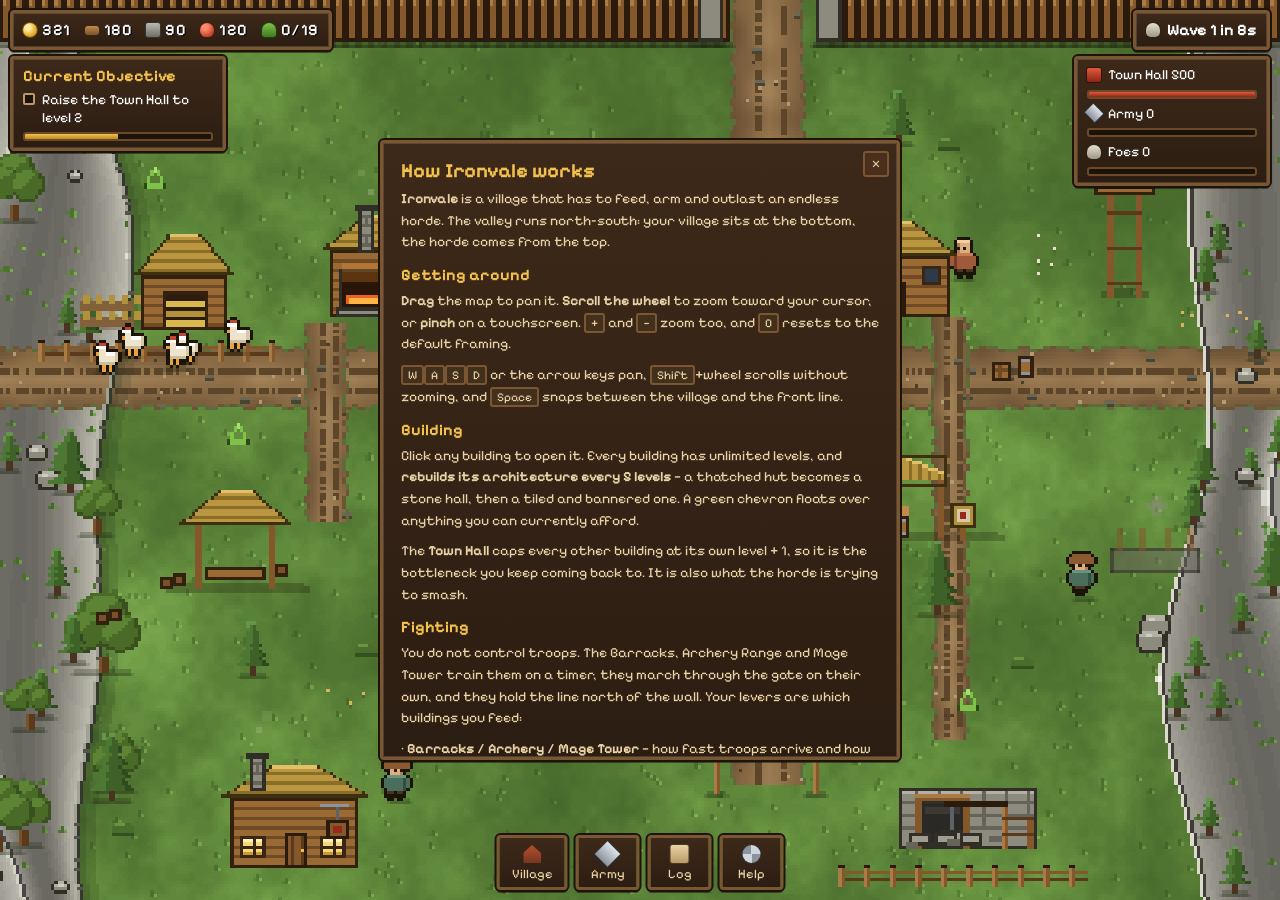
<file: index.html>
<!DOCTYPE html>
<html lang="en">
<head>
<meta charset="utf-8">
<meta name="viewport" content="width=device-width,initial-scale=1,maximum-scale=1,user-scalable=no">
<title>Ironvale — Village &amp; Siege</title>
<link rel="icon" href="data:image/svg+xml,%3Csvg xmlns='http://www.w3.org/2000/svg' viewBox='0 0 16 16'%3E%3Crect width='16' height='16' fill='%232c1d12'/%3E%3Cpath d='M3 9h10v5H3z' fill='%238d8a7e'/%3E%3Cpath d='M2 9l6-5 6 5z' fill='%2390392a'/%3E%3Crect x='7' y='11' width='2' height='3' fill='%235b3a1b'/%3E%3C/svg%3E">
<link rel="preconnect" href="https://fonts.googleapis.com">
<link rel="preconnect" href="https://fonts.gstatic.com" crossorigin>
<!-- Loaded non-blocking: a stylesheet that hangs also delays deferred module
     scripts, which stalled first paint by ~13s on a network that cannot reach
     Google Fonts. The stack below it renders fine on its own. -->
<link href="https://fonts.googleapis.com/css2?family=Pixelify+Sans:wght@400;600;700&display=swap"
      rel="stylesheet" media="print" onload="this.media='all'">
<link rel="stylesheet" href="style.css">
</head>
<body>
<div id="app">
  <canvas id="game"></canvas>

  <!-- top-left resource bar -->
  <div id="topbar" class="panel">
    <span class="res" title="Gold"><i class="ic gold"></i><b id="r-gold">0</b></span>
    <span class="res" title="Wood"><i class="ic wood"></i><b id="r-wood">0</b></span>
    <span class="res" title="Stone"><i class="ic stone"></i><b id="r-stone">0</b></span>
    <span class="res" title="Food"><i class="ic food"></i><b id="r-food">0</b></span>
    <span class="res" title="Population"><i class="ic pop"></i><b id="r-pop">0/0</b></span>
  </div>

  <!-- top-right wave clock -->
  <div id="waveclock" class="panel">
    <i class="ic skull"></i><b id="wave-label">Wave 1</b>
  </div>

  <!-- left quest / objective -->
  <div id="questpanel" class="panel">
    <div class="ph">Current Objective<span class="bang" id="quest-bang">!</span></div>
    <div class="pb"><span class="chk" id="quest-chk"></span><span id="quest-text">Raise the Town Hall</span></div>
    <div class="bar"><i id="quest-bar"></i></div>
  </div>

  <!-- right stat readout -->
  <div id="statpanel" class="panel">
    <div class="row"><i class="ic hp"></i><span id="s-hp-label">Town Hall</span></div>
    <div class="bar hp"><i id="s-hp-bar"></i></div>
    <div class="row"><i class="ic sword"></i><span id="s-army">Army 0</span></div>
    <div class="bar"><i id="s-army-bar"></i></div>
    <div class="row"><i class="ic skull"></i><span id="s-foes">Foes 0</span></div>
    <div class="bar foe"><i id="s-foe-bar"></i></div>
  </div>

  <!-- building upgrade sheet -->
  <div id="buildpanel" class="panel sheet hidden">
    <button id="bp-close" class="x">✕</button>
    <div class="bp-head">
      <canvas id="bp-icon" width="72" height="72"></canvas>
      <div>
        <h2 id="bp-name">Town Hall</h2>
        <div class="tier" id="bp-tier">Level 1 · Tier I</div>
        <p id="bp-blurb"></p>
      </div>
    </div>
    <div class="bp-stats" id="bp-stats"></div>
    <div class="bp-cost" id="bp-cost"></div>
    <button id="bp-upgrade" class="cta">Upgrade</button>
    <div class="bp-note" id="bp-note"></div>
  </div>

  <!-- bottom toolbar -->
  <div id="toolbar">
    <button data-tab="village"><i class="ic home"></i><span>Village</span></button>
    <button data-tab="army"><i class="ic sword"></i><span>Army</span></button>
    <button data-tab="log"><i class="ic scroll"></i><span>Log</span><span class="bang" id="log-bang">!</span></button>
    <button data-tab="help"><i class="ic gear"></i><span>Help</span></button>
  </div>

  <!-- generic list sheet (army / log / help) -->
  <div id="sheet" class="panel sheet hidden">
    <button id="sh-close" class="x">✕</button>
    <h2 id="sh-title">Army</h2>
    <div id="sh-body"></div>
  </div>

  <!-- defeat -->
  <div id="defeat" class="hidden">
    <div class="panel sheet">
      <h2>The village has fallen</h2>
      <p id="df-text"></p>
      <button id="df-btn" class="cta">Rebuild</button>
    </div>
  </div>

  <div id="toasts"></div>
</div>
<script type="module" src="src/main.js"></script>
</body>
</html>
</file>
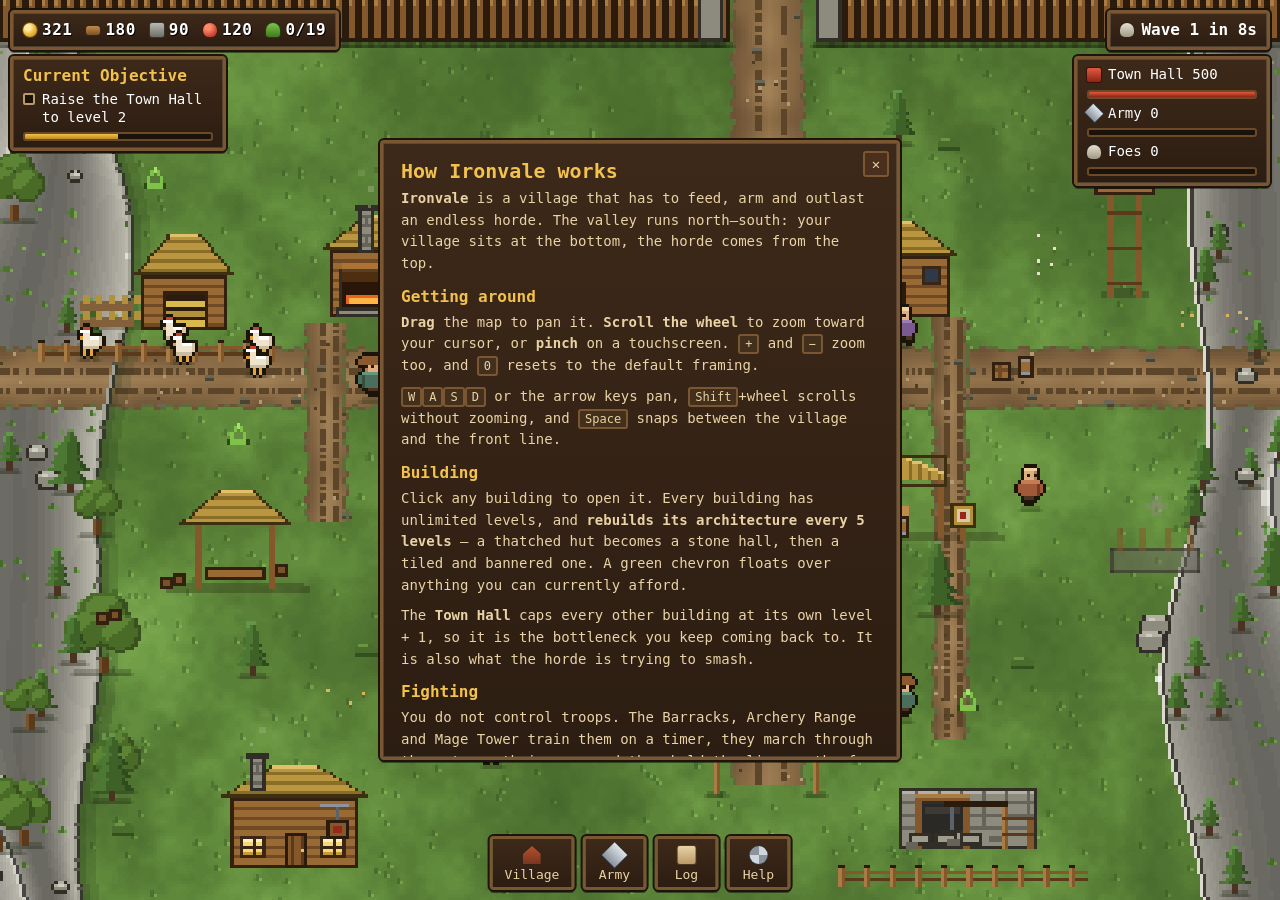
<file: ironvale.html>
<!DOCTYPE html>
<html lang="en">
<head>
<meta charset="utf-8">
<meta name="viewport" content="width=device-width,initial-scale=1,maximum-scale=1,user-scalable=no">
<title>Ironvale — Village &amp; Siege</title>
<link rel="icon" href="data:image/svg+xml,%3Csvg xmlns='http://www.w3.org/2000/svg' viewBox='0 0 16 16'%3E%3Crect width='16' height='16' fill='%232c1d12'/%3E%3Cpath d='M3 9h10v5H3z' fill='%238d8a7e'/%3E%3Cpath d='M2 9l6-5 6 5z' fill='%2390392a'/%3E%3Crect x='7' y='11' width='2' height='3' fill='%235b3a1b'/%3E%3C/svg%3E">
<style>
:root{
  --ink:#1d140c;
  --panel:#2c1d12;
  --panel2:#3d2919;
  --edge:#c9a367;
  --edge2:#7a5732;
  --tan:#e9d3a6;
  --tan2:#b99a68;
  --gold:#f2c14e;
  --red:#c2452f;
  --green:#7fc24a;
  --blue:#5aa6d8;
}
*{box-sizing:border-box;margin:0;padding:0}
html,body{height:100%;overflow:hidden;background:#14100c;}
body{
  font-family:'Pixelify Sans',ui-monospace,'DejaVu Sans Mono',monospace;
  color:var(--tan);
  -webkit-font-smoothing:none;
  user-select:none;-webkit-user-select:none;
  touch-action:none;
}
#app{position:fixed;inset:0;overflow:hidden}
#game{
  position:absolute;inset:0;width:100%;height:100%;
  image-rendering:pixelated;image-rendering:crisp-edges;
  display:block;background:#3f6b34;cursor:grab;
}
#game.drag{cursor:grabbing}

/* ---------- panel chrome ---------- */
.panel{
  position:absolute;
  background:linear-gradient(#3d2919,#2c1d12);
  border:3px solid var(--edge2);
  outline:2px solid var(--ink);
  border-radius:4px;
  box-shadow:0 3px 0 rgba(0,0,0,.45), inset 0 0 0 1px rgba(233,211,166,.18);
  padding:7px 10px;
  font-size:15px;
  line-height:1.25;
}
.panel h2{font-size:20px;color:var(--gold);margin-bottom:4px;font-weight:700}

/* ---------- resources ---------- */
#topbar{top:10px;left:10px;display:flex;gap:14px;align-items:center}
.res{display:flex;align-items:center;gap:5px;font-size:16px;color:#fff;text-shadow:1px 1px 0 #000}
.res b{font-weight:600;letter-spacing:.5px}

.ic{width:14px;height:14px;display:inline-block;flex:0 0 14px;
    background-repeat:no-repeat;background-size:contain;image-rendering:pixelated}
.ic.gold{background:radial-gradient(circle at 35% 32%,#ffe9a0 22%,var(--gold) 45%,#b8860f 100%);border-radius:50%;box-shadow:0 0 0 1px #6b4a06}
.ic.wood{background:linear-gradient(#c08a4d,#7d5228);border-radius:3px;box-shadow:0 0 0 1px #3a2515;height:9px}
.ic.stone{background:linear-gradient(#b9b9b1,#6e6e68);border-radius:2px;box-shadow:0 0 0 1px #35352f}
.ic.food{background:radial-gradient(circle at 35% 30%,#ff8a6a 20%,#c2452f 70%);border-radius:50% 50% 45% 45%;box-shadow:0 0 0 1px #4a1a12}
.ic.pop{background:linear-gradient(#7fc24a,#3f7a20);border-radius:50% 50% 3px 3px;box-shadow:0 0 0 1px #1e3d10}
.ic.skull{background:linear-gradient(#e6e0cf,#a09884);border-radius:50% 50% 35% 35%;box-shadow:0 0 0 1px #2a251c}
.ic.hp{background:linear-gradient(#e05a3d,#8e2417);border-radius:2px;box-shadow:0 0 0 1px #3a1109}
.ic.sword{background:linear-gradient(#dfe4ea,#8a929c);transform:rotate(45deg);width:12px;height:12px;box-shadow:0 0 0 1px #2b3037}
.ic.home{background:linear-gradient(#b5502f,#7a3520);clip-path:polygon(50% 0,100% 45%,100% 100%,0 100%,0 45%)}
.ic.scroll{background:linear-gradient(#e9d3a6,#b99a68);border-radius:2px;box-shadow:0 0 0 1px #4a3a22}
.ic.gear{background:conic-gradient(#cfd6dd 0 25%,#8b939c 0 50%,#cfd6dd 0 75%,#8b939c 0);border-radius:50%;box-shadow:0 0 0 1px #333}

/* ---------- wave clock ---------- */
#waveclock{top:10px;right:10px;display:flex;align-items:center;gap:7px;color:#fff;font-size:16px}

/* ---------- quest ---------- */
#questpanel{top:56px;left:10px;width:216px}
.ph{color:var(--gold);font-size:16px;margin-bottom:5px;position:relative;font-weight:700}
.pb{display:flex;gap:7px;align-items:flex-start;font-size:14px;color:#fff}
.chk{width:12px;height:12px;flex:0 0 12px;margin-top:2px;border:2px solid var(--tan2);background:#1b1209;border-radius:2px}
.chk.done{background:var(--green);border-color:#3f7a20}
.bang{
  position:absolute;top:-14px;right:-14px;width:17px;height:17px;border-radius:3px;
  background:var(--red);color:#fff;font-size:13px;line-height:17px;text-align:center;
  border:2px solid #6b1d12;box-shadow:0 2px 0 rgba(0,0,0,.4);
  animation:bob .9s ease-in-out infinite alternate;
}
@keyframes bob{from{transform:translateY(0)}to{transform:translateY(-3px)}}
.bar{margin-top:6px;height:9px;background:#1b1209;border:2px solid #6b4a2a;border-radius:3px;overflow:hidden}
.bar>i{display:block;height:100%;width:0%;background:linear-gradient(var(--gold),#c08a1e);transition:width .25s}
.bar.hp>i{background:linear-gradient(#e05a3d,#8e2417)}
.bar.foe>i{background:linear-gradient(#b06adf,#5c2a86)}

/* ---------- stats ---------- */
#statpanel{top:56px;right:10px;width:196px}
#statpanel .row{display:flex;align-items:center;gap:7px;font-size:14px;color:#fff;margin-top:6px}
#statpanel .row:first-child{margin-top:0}

/* ---------- toolbar ---------- */
#toolbar{
  position:absolute;bottom:10px;left:50%;transform:translateX(-50%);
  display:flex;gap:8px;
}
#toolbar button{
  background:linear-gradient(#3d2919,#2c1d12);color:var(--tan);
  border:3px solid var(--edge2);outline:2px solid var(--ink);border-radius:4px;
  font-family:inherit;font-size:13px;padding:7px 12px 5px;cursor:pointer;
  display:flex;flex-direction:column;align-items:center;gap:3px;min-width:64px;position:relative;
  box-shadow:0 3px 0 rgba(0,0,0,.45);
}
#toolbar button:hover{background:linear-gradient(#4d3520,#372213);color:#fff}
#toolbar button:active{transform:translateY(2px);box-shadow:0 1px 0 rgba(0,0,0,.45)}
#toolbar .ic{width:18px;height:18px;flex:0 0 18px}

/* ---------- sheets ---------- */
.sheet{
  left:50%;top:50%;transform:translate(-50%,-50%);
  width:min(520px,calc(100vw - 28px));
  max-height:min(76vh,620px);overflow:auto;
  padding:16px 18px 18px;z-index:20;
}
.sheet .x{
  position:absolute;top:8px;right:8px;width:26px;height:26px;
  background:#4a2f1c;color:var(--tan);border:2px solid var(--edge2);border-radius:3px;
  font-family:inherit;font-size:14px;cursor:pointer;line-height:1;
}
.sheet .x:hover{background:var(--red);color:#fff}
.hidden{display:none !important}

.bp-head{display:flex;gap:14px;align-items:flex-start;margin-bottom:12px}
#bp-icon{
  width:72px;height:72px;flex:0 0 72px;image-rendering:pixelated;
  background:#43301c;border:2px solid var(--edge2);border-radius:3px;
}
.tier{color:var(--gold);font-size:14px;margin-bottom:5px}
.bp-head p{font-size:13px;color:var(--tan2);line-height:1.4}

.bp-stats{display:grid;grid-template-columns:1fr auto auto auto;gap:5px 9px;font-size:14px;align-items:center;
  background:#241609;border:2px solid #5a3f24;border-radius:3px;padding:9px 11px;margin-bottom:11px}
.bp-stats .k{color:var(--tan2)}
.bp-stats .a{color:#fff;text-align:right}
.bp-stats .ar{color:var(--tan2);text-align:center}
.bp-stats .b{color:var(--green);text-align:right;font-weight:600}

.bp-cost{display:flex;gap:16px;justify-content:center;margin-bottom:11px;font-size:16px}
.bp-cost .c{display:flex;align-items:center;gap:5px;color:#fff}
.bp-cost .c.no{color:#e0603f}

.cta{
  width:100%;background:linear-gradient(#6f9c3a,#3f6b20);color:#fff;
  border:3px solid #2c4a15;outline:2px solid var(--ink);border-radius:4px;
  font-family:inherit;font-size:18px;padding:9px;cursor:pointer;
  box-shadow:0 3px 0 rgba(0,0,0,.45);text-shadow:1px 1px 0 rgba(0,0,0,.4);
}
.cta:hover{filter:brightness(1.12)}
.cta:active{transform:translateY(2px);box-shadow:0 1px 0 rgba(0,0,0,.45)}
.cta:disabled{background:linear-gradient(#5b5348,#3a352d);border-color:#2a251f;cursor:not-allowed;filter:none;color:#9a9086}
.bp-note{font-size:13px;color:var(--tan2);text-align:center;margin-top:8px;min-height:16px}

/* list rows in sheets */
.lrow{display:flex;gap:11px;align-items:center;padding:8px 10px;background:#241609;
  border:2px solid #5a3f24;border-radius:3px;margin-bottom:7px}
.lrow canvas{width:32px;height:32px;flex:0 0 32px;image-rendering:pixelated}
.lrow .n{flex:1;font-size:15px;color:#fff}
.lrow .d{font-size:12px;color:var(--tan2);display:block;margin-top:2px}
.lrow .v{font-size:16px;color:var(--gold)}
.logline{font-size:13px;color:var(--tan);padding:4px 0;border-bottom:1px solid #4a3521}
.logline b{color:var(--gold)}
#sh-body p{font-size:14px;line-height:1.55;margin-bottom:9px;color:var(--tan)}
#sh-body h3{color:var(--gold);font-size:16px;margin:12px 0 5px}
#sh-body kbd{background:#43301c;border:2px solid var(--edge2);border-radius:3px;padding:1px 5px;font-family:inherit;font-size:12px}

/* defeat */
#defeat{position:absolute;inset:0;background:rgba(10,6,3,.82);z-index:40}
#defeat .sheet{width:min(430px,calc(100vw - 28px));text-align:center}
#defeat p{font-size:14px;line-height:1.55;margin:10px 0 16px;color:var(--tan)}

/* toasts */
#toasts{position:absolute;bottom:78px;left:50%;transform:translateX(-50%);
  display:flex;flex-direction:column;align-items:center;gap:6px;pointer-events:none;z-index:30}
.toast{background:linear-gradient(#3d2919,#2c1d12);border:3px solid var(--edge2);outline:2px solid var(--ink);
  border-radius:4px;padding:6px 13px;font-size:14px;color:#fff;
  animation:tin .25s ease-out, tout .4s ease-in 2.4s forwards}
.toast.good{border-color:#4a7a28}
.toast.bad{border-color:#8e2417}
@keyframes tin{from{opacity:0;transform:translateY(9px)}to{opacity:1;transform:none}}
@keyframes tout{to{opacity:0;transform:translateY(-9px)}}

/* small screens */
@media (max-width:620px){
  #questpanel{width:170px;font-size:13px}
  #statpanel{width:150px}
  #topbar{gap:9px;font-size:13px;padding:5px 7px}
  .res{font-size:13px}
  #toolbar button{min-width:54px;font-size:11px;padding:6px 8px 4px}
}

</style>
</head>
<body>
<div id="app">
  <canvas id="game"></canvas>

  <!-- top-left resource bar -->
  <div id="topbar" class="panel">
    <span class="res" title="Gold"><i class="ic gold"></i><b id="r-gold">0</b></span>
    <span class="res" title="Wood"><i class="ic wood"></i><b id="r-wood">0</b></span>
    <span class="res" title="Stone"><i class="ic stone"></i><b id="r-stone">0</b></span>
    <span class="res" title="Food"><i class="ic food"></i><b id="r-food">0</b></span>
    <span class="res" title="Population"><i class="ic pop"></i><b id="r-pop">0/0</b></span>
  </div>

  <!-- top-right wave clock -->
  <div id="waveclock" class="panel">
    <i class="ic skull"></i><b id="wave-label">Wave 1</b>
  </div>

  <!-- left quest / objective -->
  <div id="questpanel" class="panel">
    <div class="ph">Current Objective<span class="bang" id="quest-bang">!</span></div>
    <div class="pb"><span class="chk" id="quest-chk"></span><span id="quest-text">Raise the Town Hall</span></div>
    <div class="bar"><i id="quest-bar"></i></div>
  </div>

  <!-- right stat readout -->
  <div id="statpanel" class="panel">
    <div class="row"><i class="ic hp"></i><span id="s-hp-label">Town Hall</span></div>
    <div class="bar hp"><i id="s-hp-bar"></i></div>
    <div class="row"><i class="ic sword"></i><span id="s-army">Army 0</span></div>
    <div class="bar"><i id="s-army-bar"></i></div>
    <div class="row"><i class="ic skull"></i><span id="s-foes">Foes 0</span></div>
    <div class="bar foe"><i id="s-foe-bar"></i></div>
  </div>

  <!-- building upgrade sheet -->
  <div id="buildpanel" class="panel sheet hidden">
    <button id="bp-close" class="x">✕</button>
    <div class="bp-head">
      <canvas id="bp-icon" width="72" height="72"></canvas>
      <div>
        <h2 id="bp-name">Town Hall</h2>
        <div class="tier" id="bp-tier">Level 1 · Tier I</div>
        <p id="bp-blurb"></p>
      </div>
    </div>
    <div class="bp-stats" id="bp-stats"></div>
    <div class="bp-cost" id="bp-cost"></div>
    <button id="bp-upgrade" class="cta">Upgrade</button>
    <div class="bp-note" id="bp-note"></div>
  </div>

  <!-- bottom toolbar -->
  <div id="toolbar">
    <button data-tab="village"><i class="ic home"></i><span>Village</span></button>
    <button data-tab="army"><i class="ic sword"></i><span>Army</span></button>
    <button data-tab="log"><i class="ic scroll"></i><span>Log</span><span class="bang" id="log-bang">!</span></button>
    <button data-tab="help"><i class="ic gear"></i><span>Help</span></button>
  </div>

  <!-- generic list sheet (army / log / help) -->
  <div id="sheet" class="panel sheet hidden">
    <button id="sh-close" class="x">✕</button>
    <h2 id="sh-title">Army</h2>
    <div id="sh-body"></div>
  </div>

  <!-- defeat -->
  <div id="defeat" class="hidden">
    <div class="panel sheet">
      <h2>The village has fallen</h2>
      <p id="df-text"></p>
      <button id="df-btn" class="cta">Rebuild</button>
    </div>
  </div>

  <div id="toasts"></div>
</div>
<script>
(() => {
  // src/config.js
  var BASE_W = 400;
  var WORLD = { W: 400, H: 910 };
  var ZOOM_MIN = 0.72;
  var ZOOM_MAX = 3.2;
  var TERRAIN_PAD = 190;
  var GATE_Y = 640;
  var GATE_X = 240;
  var SPAWN_Y = -8;
  var RALLY_Y = 470;
  var HALL_PT = { x: 200, y: 704 };
  var VIS_STEP = 5;
  var TIER_MAX = 5;
  var tierOf = (lvl2) => Math.min(TIER_MAX, 1 + Math.floor((lvl2 - 1) / VIS_STEP));
  var ROMAN = ["", "I", "II", "III", "IV", "V"];
  var RATES = { gold: 2.1, wood: 1.6, stone: 1, food: 1.1 };
  var RATE_MUL = 1.37;
  var TROOP_MUL = 1.36;
  var rateFor = (res, l) => RATES[res] * Math.pow(RATE_MUL, Math.max(1, l) - 1);
  var P = (b, m) => (lvl2) => Math.round(b * Math.pow(m, lvl2 - 1));
  var BUILDINGS = [
    {
      id: "townhall",
      name: "Town Hall",
      art: "townhall",
      x: 168,
      y: 676,
      w: 64,
      h: 54,
      blurb: "The heart of Ironvale. Caps how far every other building may be raised, and its own walls are what the horde must break.",
      base: { gold: 180, wood: 140, stone: 90 },
      mul: 1.42,
      stats: (l) => ({
        "Level cap": { v: l + 5, s: "" },
        "Hall HP": { v: Math.round(500 * Math.pow(1.38, l - 1)), s: "" },
        "Population": { v: 10 + l * 5, s: "" }
      })
    },
    {
      id: "farm",
      name: "Farmstead",
      art: "farm",
      x: 16,
      y: 690,
      w: 64,
      h: 42,
      blurb: "Grain, cattle and hens. Soldiers eat \u2014 an empty larder saps their strength in the field.",
      base: { gold: 60, wood: 40 },
      mul: 1.42,
      stats: (l) => ({ "Food / sec": { v: +rateFor("food", l).toFixed(2), s: "" } })
    },
    {
      id: "lumber",
      name: "Lumber Camp",
      art: "lumber",
      x: 40,
      y: 770,
      w: 68,
      h: 44,
      blurb: "A saw pit and a stack of felled pine. Wood underwrites nearly every rebuild.",
      base: { gold: 50, wood: 25 },
      mul: 1.4,
      stats: (l) => ({ "Wood / sec": { v: +rateFor("wood", l).toFixed(2), s: "" } })
    },
    {
      id: "quarry",
      name: "Quarry",
      art: "quarry",
      x: 272,
      y: 852,
      w: 60,
      h: 42,
      blurb: "Cut stone for walls that actually hold. Slower than timber, and worth more.",
      base: { gold: 90, wood: 60 },
      mul: 1.43,
      stats: (l) => ({ "Stone / sec": { v: +rateFor("stone", l).toFixed(2), s: "" } })
    },
    {
      id: "market",
      name: "Market",
      art: "market",
      x: 160,
      y: 784,
      w: 52,
      h: 40,
      blurb: "Stalls, scales and a very loud trader. Turns the valley\u2019s traffic into coin.",
      base: { gold: 130, wood: 70, stone: 40 },
      mul: 1.44,
      stats: (l) => ({ "Gold / sec": { v: +rateFor("gold", l).toFixed(2), s: "" } })
    },
    {
      id: "tavern",
      name: "Tavern",
      art: "tavern",
      x: 64,
      y: 856,
      w: 56,
      h: 44,
      blurb: "Beds upstairs, ale downstairs. Draws settlers to the valley and takes a cut of every round.",
      base: { gold: 190, wood: 130, stone: 60 },
      mul: 1.46,
      stats: (l) => ({
        "Population": { v: l * 4, s: "+" },
        "Gold bonus": { v: l * 6, s: "%" }
      })
    },
    {
      id: "barracks",
      name: "Barracks",
      art: "barracks",
      x: 252,
      y: 686,
      w: 52,
      h: 42,
      blurb: "Drills militia, and from level 8 fields armoured knights. Your front line lives and dies here.",
      base: { gold: 150, wood: 100, stone: 50 },
      mul: 1.45,
      unit: "militia",
      stats: (l) => ({
        "Militia power": { v: Math.round(100 * Math.pow(TROOP_MUL, l - 1)), s: "%" },
        "Train speed": { v: +(6 / (1 + 0.16 * (l - 1))).toFixed(1), s: "s" },
        "Knights": { v: l >= 8 ? "yes" : "lvl 8", s: "" }
      })
    },
    {
      id: "archery",
      name: "Archery Range",
      art: "archery",
      x: 268,
      y: 760,
      w: 56,
      h: 38,
      blurb: "Butts and straw targets. Archers out-range everything the horde brings until the shamans arrive.",
      base: { gold: 185, wood: 145, stone: 40 },
      mul: 1.45,
      unit: "archer",
      stats: (l) => ({
        "Archer power": { v: Math.round(100 * Math.pow(TROOP_MUL, l - 1)), s: "%" },
        "Train speed": { v: +(7 / (1 + 0.16 * (l - 1))).toFixed(1), s: "s" }
      })
    },
    {
      id: "magetower",
      name: "Mage Tower",
      art: "magetower",
      x: 344,
      y: 752,
      w: 34,
      h: 58,
      blurb: "Slow to cast, but the bolt splashes. The only sane answer to a packed wave.",
      base: { gold: 380, wood: 190, stone: 210 },
      mul: 1.47,
      unit: "mage",
      req: { townhall: 6 },
      stats: (l) => ({
        "Mage power": { v: Math.round(100 * Math.pow(TROOP_MUL, l - 1)), s: "%" },
        "Train speed": { v: +(13 / (1 + 0.14 * (l - 1))).toFixed(1), s: "s" },
        "Splash": { v: 14 + l, s: "px" }
      })
    },
    {
      id: "blacksmith",
      name: "Blacksmith",
      art: "blacksmith",
      x: 96,
      y: 684,
      w: 48,
      h: 44,
      blurb: "Sharpens and plates everything that marches. A flat multiplier on the whole army \u2014 usually your best coin.",
      base: { gold: 230, wood: 120, stone: 150 },
      mul: 1.46,
      stats: (l) => ({
        "Army attack": { v: l * 9, s: "%" },
        "Army health": { v: l * 7, s: "%" }
      })
    },
    {
      id: "watchtower",
      name: "Watchtower",
      art: "watchtower",
      x: 338,
      y: 660,
      w: 26,
      h: 62,
      blurb: "A bowman with the high ground. Fires on anything that reaches the palisade \u2014 your last line when the field is lost.",
      base: { gold: 170, wood: 110, stone: 130 },
      mul: 1.45,
      stats: (l) => ({
        "Tower damage": { v: Math.round(9 * Math.pow(1.32, l - 1)), s: "" },
        "Range": { v: 55 + l * 4, s: "px" },
        "Rate": { v: +(1.5 / (1 + 0.1 * (l - 1))).toFixed(2), s: "s" }
      })
    }
  ];
  var BY_ID = Object.fromEntries(BUILDINGS.map((b) => [b.id, b]));
  function costFor(def, lvl2) {
    const out = {};
    const k = Math.pow(def.mul, lvl2);
    for (const r2 in def.base) out[r2] = Math.ceil(def.base[r2] * k);
    return out;
  }
  var TROOPS = {
    militia: {
      name: "Militia",
      from: "barracks",
      pop: 1,
      food: 0.05,
      hp: P(34, TROOP_MUL),
      dmg: P(5.5, TROOP_MUL),
      range: 9,
      atk: 1,
      spd: 15,
      w: 6,
      h: 9
    },
    knight: {
      name: "Knight",
      from: "barracks",
      pop: 2,
      food: 0.09,
      minLvl: 8,
      every: 3,
      hp: P(120, TROOP_MUL),
      dmg: P(15, TROOP_MUL),
      range: 10,
      atk: 1.15,
      spd: 12,
      w: 7,
      h: 10
    },
    archer: {
      name: "Archer",
      from: "archery",
      pop: 1,
      food: 0.05,
      hp: P(20, TROOP_MUL),
      dmg: P(7, TROOP_MUL),
      range: 44,
      atk: 0.95,
      spd: 14,
      w: 6,
      h: 9,
      ranged: true
    },
    mage: {
      name: "Mage",
      from: "magetower",
      pop: 2,
      food: 0.11,
      hp: P(26, TROOP_MUL),
      dmg: P(15, TROOP_MUL),
      range: 50,
      atk: 0.5,
      spd: 12,
      w: 6,
      h: 10,
      ranged: true,
      splash: true
    }
  };
  var FOES = {
    goblin: { name: "Goblin", hp: 26, dmg: 4, range: 9, atk: 1, spd: 17, w: 6, h: 8, bounty: 6 },
    wolf: { name: "Dire Wolf", hp: 18, dmg: 6, range: 8, atk: 0.8, spd: 27, w: 9, h: 7, bounty: 7 },
    orc: { name: "Orc", hp: 80, dmg: 10, range: 10, atk: 1.2, spd: 12, w: 7, h: 10, bounty: 14 },
    shaman: { name: "Shaman", hp: 38, dmg: 8, range: 40, atk: 1.3, spd: 12, w: 6, h: 9, bounty: 18, ranged: true },
    ogre: { name: "Ogre", hp: 420, dmg: 26, range: 12, atk: 1.6, spd: 8, w: 12, h: 15, bounty: 105, boss: true }
  };
  var LATE_FROM = 30;
  var late = (w, k) => Math.pow(k, Math.max(0, w - LATE_FROM));
  var waveHp = (w) => (1 + 0.135 * (w - 1) + 6e-3 * (w - 1) * (w - 1)) * late(w, 1.014);
  var waveDmg = (w) => (1 + 0.1 * (w - 1) + 3e-3 * (w - 1) * (w - 1)) * late(w, 1.009);
  var waveCount = (w) => Math.min(46, 4 + Math.floor(w * 0.75));
  var waveGold = (w) => Math.round(110 * Math.pow(1.16, w - 1));
  var WAVE_TABLE = [
    { from: 1, weights: { goblin: 10 } },
    { from: 3, weights: { goblin: 10, wolf: 4 } },
    { from: 6, weights: { goblin: 9, wolf: 5, orc: 3 } },
    { from: 10, weights: { goblin: 7, wolf: 5, orc: 5, shaman: 3 } },
    { from: 16, weights: { goblin: 5, wolf: 5, orc: 7, shaman: 5 } },
    { from: 25, weights: { goblin: 3, wolf: 5, orc: 9, shaman: 7 } }
  ];
  var BOSS_EVERY = 5;
  var SPAWN_GAP = 0.55;
  var INTERMISSION = 9;
  var HALL_REGEN = 0.06;
  var SAVE_KEY = "ironvale.save.v1";
  var TICK_MAX = 0.05;
  var OFFLINE_CAP = 8 * 3600;

  // src/state.js
  var S = {
    res: { gold: 320, wood: 180, stone: 90, food: 120 },
    lv: {},
    // building id -> level (0 = not yet raised)
    wave: 1,
    best: 1,
    phase: "calm",
    // 'calm' | 'assault'
    timer: 6,
    // seconds left in the current phase step
    queue: [],
    // foe types still to walk on this wave
    spawnCd: 0,
    hallHp: 0,
    units: [],
    foes: [],
    shots: [],
    fx: [],
    train: { barracks: 0, archery: 0, magetower: 0 },
    cycle: { barracks: 0 },
    // counts militia trained, for knight cadence
    towerCd: 0,
    log: [],
    kills: 0,
    objIdx: 0,
    runStart: Date.now(),
    lastSeen: Date.now(),
    seenIntro: false
  };
  for (const b of BUILDINGS) S.lv[b.id] = b.req ? 0 : 1;
  var lvl = (id) => S.lv[id] || 0;
  var tier = (id) => tierOf(Math.max(1, lvl(id)));
  var hallMax = () => Math.round(500 * Math.pow(1.38, Math.max(1, lvl("townhall")) - 1));
  var POP_CEILING = 160;
  var popCap = () => Math.min(POP_CEILING, 10 + lvl("townhall") * 5 + lvl("tavern") * 4);
  var popUsed = () => S.units.reduce((n, u) => n + (TROOPS[u.type]?.pop || 1), 0);
  var levelCap = (id) => id === "townhall" ? Infinity : lvl("townhall") + 5;
  function reqMet(def) {
    if (!def.req) return true;
    return Object.entries(def.req).every(([k, v]) => lvl(k) >= v);
  }
  var income = () => ({
    gold: rateFor("gold", lvl("market")) * goldMul(),
    wood: rateFor("wood", lvl("lumber")),
    stone: rateFor("stone", lvl("quarry")),
    food: rateFor("food", lvl("farm"))
  });
  var goldMul = () => 1 + lvl("tavern") * 0.06;
  var starving = () => S.res.food <= 0;
  function troopStats(type) {
    const T = TROOPS[type];
    const L = Math.max(1, lvl(T.from));
    const atkBonus = 1 + lvl("blacksmith") * 0.09;
    const hpBonus = 1 + lvl("blacksmith") * 0.07;
    return {
      hp: Math.round(T.hp(L) * hpBonus),
      dmg: T.dmg(L) * atkBonus * (starving() ? 0.6 : 1),
      range: T.range,
      atk: T.atk,
      spd: T.spd,
      pop: T.pop,
      ranged: !!T.ranged,
      splash: T.splash ? 14 + lvl("magetower") : 0
    };
  }
  function trainTime(id) {
    const L = Math.max(1, lvl(id));
    const base = { barracks: 6, archery: 7, magetower: 13 }[id];
    const k = { barracks: 0.16, archery: 0.16, magetower: 0.14 }[id];
    return base / (1 + k * (L - 1));
  }
  function towerStats() {
    const L = lvl("watchtower");
    return { dmg: Math.round(9 * Math.pow(1.32, L - 1)), range: 55 + L * 4, rate: 1.5 / (1 + 0.1 * (L - 1)) };
  }
  function canAfford(cost) {
    return Object.entries(cost).every(([k, v]) => S.res[k] >= v);
  }
  function pay(cost) {
    for (const k in cost) S.res[k] -= cost[k];
  }
  function upgradeCost(id) {
    return costFor(BY_ID[id], Math.max(1, lvl(id)));
  }
  function upgradeBlock(id) {
    const def = BY_ID[id];
    if (!reqMet(def)) {
      const [k, v] = Object.entries(def.req)[0];
      return `Requires ${BY_ID[k].name} level ${v}`;
    }
    if (lvl(id) >= levelCap(id)) return `Capped at Town Hall level + 5 \u2014 raise the Town Hall`;
    if (!canAfford(upgradeCost(id))) return "Not enough resources";
    return null;
  }
  function logLine(text) {
    S.log.unshift({ t: Date.now(), text });
    if (S.log.length > 60) S.log.length = 60;
  }
  function save() {
    S.lastSeen = Date.now();
    const snap = {
      res: S.res,
      lv: S.lv,
      wave: S.wave,
      best: S.best,
      hallHp: S.hallHp,
      kills: S.kills,
      objIdx: S.objIdx,
      log: S.log.slice(0, 20),
      lastSeen: S.lastSeen,
      runStart: S.runStart,
      seenIntro: S.seenIntro
    };
    try {
      localStorage.setItem(SAVE_KEY, JSON.stringify(snap));
    } catch {
    }
  }
  function load() {
    let snap = null;
    try {
      snap = JSON.parse(localStorage.getItem(SAVE_KEY) || "null");
    } catch {
    }
    if (!snap) {
      S.hallHp = hallMax();
      return null;
    }
    Object.assign(S.res, snap.res || {});
    Object.assign(S.lv, snap.lv || {});
    S.wave = snap.wave || 1;
    S.best = snap.best || S.wave;
    S.kills = snap.kills || 0;
    S.objIdx = snap.objIdx || 0;
    S.log = snap.log || [];
    S.runStart = snap.runStart || Date.now();
    S.seenIntro = !!snap.seenIntro;
    S.hallHp = Math.min(snap.hallHp ?? hallMax(), hallMax());
    if (S.hallHp <= 0) S.hallHp = hallMax();
    const away = Math.min(OFFLINE_CAP, Math.max(0, (Date.now() - (snap.lastSeen || Date.now())) / 1e3));
    if (away < 60) return null;
    const inc = income();
    const gained = {};
    for (const k in inc) {
      gained[k] = Math.floor(inc[k] * away);
      S.res[k] += gained[k];
    }
    return { away, gained };
  }
  function hardReset() {
    try {
      localStorage.removeItem(SAVE_KEY);
    } catch {
    }
  }

  // src/art/prims.js
  function mkPix(w, h) {
    const c = document.createElement("canvas");
    c.width = Math.max(1, Math.ceil(w));
    c.height = Math.max(1, Math.ceil(h));
    const g2 = c.getContext("2d");
    g2.imageSmoothingEnabled = false;
    return { c, g: g2 };
  }
  var r = (g2, x, y, w, h, c) => {
    if (w <= 0 || h <= 0) return;
    g2.fillStyle = c;
    g2.fillRect(Math.round(x), Math.round(y), Math.round(w), Math.round(h));
  };
  var box = (g2, x, y, w, h, c) => {
    r(g2, x, y, w, 1, c);
    r(g2, x, y + h - 1, w, 1, c);
    r(g2, x, y, 1, h, c);
    r(g2, x + w - 1, y, 1, h, c);
  };
  var M = {
    wood: { hi: "#c08a4d", mid: "#9a6a35", lo: "#6f4a24", out: "#33200f" },
    wood2: { hi: "#a97b45", mid: "#84582b", lo: "#5b3a1b", out: "#2b1b0d" },
    logs: { hi: "#d0a066", mid: "#a97b45", lo: "#77522a", out: "#33200f" },
    stone: { hi: "#b3b0a4", mid: "#8d8a7e", lo: "#66645a", out: "#312e27" },
    stone2: { hi: "#c9c6b8", mid: "#a09d8e", lo: "#767364", out: "#38352d" },
    plaster: { hi: "#efe4cb", mid: "#d6c8a9", lo: "#ad9d7d", out: "#4a4032" },
    thatch: { hi: "#e2c069", mid: "#bb9640", lo: "#8a6d27", out: "#3d3011" },
    shingle: { hi: "#836647", mid: "#614a31", lo: "#432f1d", out: "#22160c" },
    tile: { hi: "#bc5540", mid: "#90392a", lo: "#65251a", out: "#2c110b" },
    slate: { hi: "#637181", mid: "#454f5c", lo: "#2e3740", out: "#171b20" },
    gold: { hi: "#ffe08a", mid: "#f2c14e", lo: "#b8860f", out: "#5c420a" },
    cloth: { hi: "#cf5138", mid: "#98291a", lo: "#63130b", out: "#2c0805" },
    blue: { hi: "#5f8fc4", mid: "#3d6493", lo: "#274263", out: "#111d2e" },
    purple: { hi: "#9b6ec6", mid: "#6d4593", lo: "#472a63", out: "#1e112e" },
    iron: { hi: "#c3c9d1", mid: "#8d949d", lo: "#5c626a", out: "#282c31" },
    dirt: { hi: "#a37c4e", mid: "#82603a", lo: "#5f4529", out: "#2e2013" },
    grass: { hi: "#7fae52", mid: "#66913f", lo: "#4d7130", out: "#2c4419" },
    crop: { hi: "#d9b84e", mid: "#b3903a", lo: "#856a26", out: "#3d3011" }
  };
  var SHADOW = "rgba(24,14,6,0.24)";
  function wall(g2, x, y, w, h, m, pattern = "plain") {
    r(g2, x, y, w, h, m.mid);
    r(g2, x, y, w, 1, m.hi);
    r(g2, x, y, 1, h, m.hi);
    r(g2, x + w - 1, y, 1, h, m.lo);
    r(g2, x, y + h - 1, w, 1, m.lo);
    if (pattern === "plank") {
      for (let i = y + 3; i < y + h - 1; i += 3) r(g2, x + 1, i, w - 2, 1, m.lo);
    } else if (pattern === "block") {
      let row = 0;
      for (let i = y + 3; i < y + h - 1; i += 3, row++) {
        r(g2, x + 1, i, w - 2, 1, m.lo);
        for (let j = x + (row % 2 ? 2 : 4); j < x + w - 1; j += 5) r(g2, j, i - 2, 1, 2, m.lo);
      }
    } else if (pattern === "timber") {
      r(g2, x + 1, y + 1, w - 2, h - 2, M.plaster.mid);
      r(g2, x + 1, y + 1, w - 2, 1, M.plaster.hi);
      for (let j = x + 4; j < x + w - 2; j += 6) r(g2, j, y + 1, 1, h - 2, m.lo);
      r(g2, x + 1, y + Math.floor(h / 2), w - 2, 1, m.lo);
    } else if (pattern === "log") {
      for (let i = y; i < y + h; i += 3) {
        r(g2, x, i, w, 2, m.mid);
        r(g2, x, i, w, 1, m.hi);
        r(g2, x, i + 2, w, 1, m.lo);
      }
    }
    box(g2, x, y, w, h, m.out);
  }
  function roofTrap(g2, x, y, w, h, m, over = 2) {
    for (let i = 0; i < h; i++) {
      const t = h === 1 ? 1 : i / (h - 1);
      const ww = Math.round(w * (0.4 + 0.6 * t) + over * 2 * t);
      const xx = Math.round(x + (w - ww) / 2);
      r(g2, xx, y + i, ww, 1, i === 0 ? m.hi : i % 3 === 2 ? m.lo : m.mid);
      r(g2, xx, y + i, 1, 1, m.out);
      r(g2, xx + ww - 1, y + i, 1, 1, m.out);
    }
    const bw = Math.round(w + over * 2);
    r(g2, Math.round(x + (w - bw) / 2), y + h - 1, bw, 1, m.out);
  }
  function roofLean(g2, x, y, w, h, m) {
    for (let i = 0; i < w; i++) {
      const hh = Math.round(h * (1 - i / w) + 2);
      r(g2, x + i, y + (h - hh), 1, hh, i % 3 === 2 ? m.lo : m.mid);
      r(g2, x + i, y + (h - hh), 1, 1, m.hi);
    }
    box(g2, x, y, w, h + 2, m.out);
  }
  function windowLit(g2, x, y, w, h, lit = true) {
    r(g2, x, y, w, h, lit ? "#f6d67a" : "#2c3a49");
    if (lit) {
      r(g2, x, y, w, 1, "#fff0b8");
      r(g2, x, y + h - 1, w, 1, "#c99a2e");
    }
    box(g2, x - 1, y - 1, w + 2, h + 2, "#3a2614");
    if (w >= 5) r(g2, x + Math.floor(w / 2), y, 1, h, "#3a2614");
    if (h >= 5) r(g2, x, y + Math.floor(h / 2), w, 1, "#3a2614");
  }
  function door(g2, x, y, w, h, m = M.wood2) {
    r(g2, x, y, w, h, m.mid);
    r(g2, x, y, w, 1, m.hi);
    for (let i = x + 2; i < x + w - 1; i += 3) r(g2, i, y + 1, 1, h - 2, m.lo);
    box(g2, x, y, w, h, m.out);
    r(g2, x + w - 2, y + Math.floor(h / 2), 1, 1, M.gold.mid);
  }
  function chimney(g2, x, y, w, h, m = M.stone) {
    wall(g2, x, y, w, h, m, "block");
    r(g2, x - 1, y, w + 2, 2, m.lo);
    box(g2, x - 1, y, w + 2, 2, m.out);
  }
  function banner(g2, x, y, w, h, m = M.cloth, crest = M.gold) {
    r(g2, x, y, w, h - 2, m.mid);
    r(g2, x, y, 1, h - 2, m.hi);
    r(g2, x + w - 1, y, 1, h - 2, m.lo);
    for (let i = 0; i < 2; i++) {
      r(g2, x + i, y + h - 2 + i, w - i * 2, 1, m.mid);
    }
    box(g2, x, y, w, h - 2, m.out);
    r(g2, x + Math.floor(w / 2) - 1, y + 2, 2, 3, crest.mid);
    r(g2, x - 1, y - 1, w + 2, 1, M.wood2.lo);
  }
  function flag(g2, x, y, dir, m = M.cloth) {
    r(g2, x, y - 6, 1, 8, M.wood2.mid);
    r(g2, x + dir, y - 6, 5 * dir, 4, m.mid);
    r(g2, x + dir, y - 6, 5 * dir, 1, m.hi);
    r(g2, x + dir, y - 3, 5 * dir, 1, m.lo);
  }
  function groundShadow(g2, x, y, w) {
    r(g2, x + 2, y - 2, w - 4, 2, SHADOW);
    r(g2, x + 4, y - 3, w - 8, 1, SHADOW);
  }
  function barrel(g2, x, y) {
    r(g2, x, y, 5, 7, M.wood.mid);
    r(g2, x, y, 1, 7, M.wood.hi);
    r(g2, x + 4, y, 1, 7, M.wood.lo);
    r(g2, x, y + 1, 5, 1, M.iron.mid);
    r(g2, x, y + 5, 5, 1, M.iron.mid);
    box(g2, x, y, 5, 7, M.wood.out);
  }
  function crate(g2, x, y) {
    r(g2, x, y, 6, 6, M.wood.mid);
    r(g2, x, y, 6, 1, M.wood.hi);
    r(g2, x + 1, y + 2, 4, 1, M.wood.lo);
    r(g2, x + 2, y + 1, 1, 4, M.wood.lo);
    box(g2, x, y, 6, 6, M.wood.out);
  }
  function logPile(g2, x, y, n = 3) {
    for (let i = 0; i < n; i++) {
      const xx = x + i * 4, yy = y - (i % 2 ? 1 : 0);
      r(g2, xx, yy, 4, 4, M.logs.mid);
      r(g2, xx, yy, 4, 1, M.logs.hi);
      r(g2, xx + 1, yy + 1, 2, 2, M.logs.lo);
      box(g2, xx, yy, 4, 4, M.logs.out);
    }
  }
  function rock(g2, x, y, s = 1) {
    const w = Math.max(5, Math.round(8 * s)), h = Math.max(4, Math.round(6 * s));
    for (let i = 0; i < h; i++) {
      const t = i / h;
      const inset = Math.round((1 - Math.sin((t * 0.8 + 0.2) * Math.PI)) * (w * 0.3));
      const xx = x + inset, ww = w - inset * 2;
      r(g2, xx, y - h + i, ww, 1, i < 2 ? M.stone.hi : t > 0.72 ? M.stone.lo : M.stone.mid);
      r(g2, xx, y - h + i, 1, 1, M.stone.out);
      r(g2, xx + ww - 1, y - h + i, 1, 1, M.stone.out);
    }
    r(g2, x + 1, y - 1, w - 2, 1, M.stone.out);
    r(g2, x + Math.round(w * 0.3), y - h + 1, 2, 1, "#cfccc0");
  }
  function bush(g2, x, y) {
    r(g2, x + 1, y - 4, 5, 4, "#4a6d2d");
    r(g2, x, y - 3, 7, 3, "#4a6d2d");
    r(g2, x + 1, y - 4, 3, 1, "#6b9440");
    r(g2, x, y - 1, 7, 1, "#33501f");
  }
  function fencePost(g2, x, y) {
    r(g2, x, y - 7, 2, 7, M.wood2.mid);
    r(g2, x, y - 7, 1, 7, M.wood2.hi);
    r(g2, x, y - 7, 2, 1, M.wood2.out);
  }
  function fenceRun(g2, x, y, w) {
    r(g2, x, y - 5, w, 1, M.wood2.mid);
    r(g2, x, y - 3, w, 1, M.wood2.lo);
    for (let i = x; i < x + w; i += 8) fencePost(g2, i, y);
  }
  function makeNoise(rnd, cell, w = 512, h = 512, ox = 0, oy = 0) {
    const gw = Math.max(4, Math.ceil(w / cell) + 3), gh = Math.max(4, Math.ceil(h / cell) + 3);
    const grid = new Float32Array(gw * gh);
    for (let i = 0; i < grid.length; i++) grid[i] = rnd();
    const smooth = (t) => t * t * (3 - 2 * t);
    return (x, y) => {
      const fx2 = (x + ox) / cell, fy = (y + oy) / cell;
      const bx = Math.floor(fx2), by = Math.floor(fy);
      const tx = smooth(fx2 - bx), ty = smooth(fy - by);
      let i = bx, j = by;
      if (i < 0) i = 0;
      else if (i > gw - 2) i = gw - 2;
      if (j < 0) j = 0;
      else if (j > gh - 2) j = gh - 2;
      const o = j * gw + i;
      const a = grid[o], b = grid[o + 1], c = grid[o + gw], d = grid[o + gw + 1];
      const top = a + (b - a) * tx;
      return top + (c + (d - c) * tx - top) * ty;
    };
  }
  var rgbOf = (hex) => [
    parseInt(hex.slice(1, 3), 16),
    parseInt(hex.slice(3, 5), 16),
    parseInt(hex.slice(5, 7), 16)
  ];
  var HEX = (s) => [parseInt(s.slice(1, 3), 16), parseInt(s.slice(3, 5), 16), parseInt(s.slice(5, 7), 16)];
  var mixHex = (a, b, t) => {
    const A = HEX(a), B = HEX(b);
    return "#" + A.map((v, i) => Math.round(v + (B[i] - v) * Math.max(0, Math.min(1, t))).toString(16).padStart(2, "0")).join("");
  };
  var ramp = (stops, t) => {
    const safe = Number.isFinite(t) ? t : 0;
    const x = Math.max(0, Math.min(0.9999, safe)) * (stops.length - 1);
    const i = Math.floor(x);
    return mixHex(stops[i], stops[i + 1], x - i);
  };
  function contactShadow(g2, cx, y, rx, alpha = 0.26) {
    g2.globalAlpha = alpha;
    r(g2, cx - rx, y - 1, rx * 2, 2, "#1b2410");
    g2.globalAlpha = alpha * 0.65;
    r(g2, cx - rx - 1, y, rx * 2 + 2, 1, "#1b2410");
    g2.globalAlpha = 1;
  }
  var LEAF = {
    pine: ["#2f4a1f", "#3d6127", "#4d7833", "#63954a"],
    oak: ["#39501f", "#4a6b28", "#5d8434", "#77a44a"],
    birch: ["#465b24", "#5a7530", "#6f8f3d", "#8bad55"]
  };
  function treePine(g2, x, y, s = 1, rnd = Math.random) {
    const h = Math.round(17 * s), w = Math.round(12 * s);
    const P2 = LEAF.pine;
    contactShadow(g2, x + w / 2, y, Math.round(w * 0.42));
    r(g2, x + Math.round(w / 2) - 1, y - 4, 2, 4, "#4a3320");
    for (let layer = 0; layer < 4; layer++) {
      const ly = y - 3 - Math.round(layer * h * 0.21);
      const lw = Math.round(w * (1 - layer * 0.19));
      const lh = Math.max(3, Math.round(h * 0.32));
      for (let i = 0; i < lh; i++) {
        const hw = Math.max(1, Math.round((i + 1) / lh * (lw / 2)));
        const cx = x + Math.round(w / 2);
        for (let k = -hw; k < hw; k++) {
          const t = (k + hw) / (hw * 2);
          r(g2, cx + k, ly - lh + i, 1, 1, P2[i < 1 ? 3 : t < 0.3 ? 2 : t > 0.78 ? 0 : 1]);
        }
      }
    }
    r(g2, x + Math.round(w * 0.3), y - h - 2, 1, 2, P2[3]);
  }
  function treeOak(g2, x, y, s = 1) {
    const w = Math.round(15 * s), h = Math.round(14 * s);
    const P2 = LEAF.oak;
    contactShadow(g2, x + w / 2, y, Math.round(w * 0.45));
    r(g2, x + Math.round(w / 2) - 1, y - 5, 3, 5, "#5b3a1b");
    r(g2, x + Math.round(w / 2) - 1, y - 5, 1, 5, "#77522a");
    const cx = x + w / 2, cy = y - 5 - h * 0.42;
    const lobes = [[0, -h * 0.3, w * 0.4], [-w * 0.28, -h * 0.06, w * 0.34], [w * 0.28, -h * 0.04, w * 0.32]];
    for (const [ox, oy, rr] of lobes) {
      for (let dy = -rr; dy <= rr; dy++) {
        const half = Math.round(Math.sqrt(Math.max(0, rr * rr - dy * dy)));
        for (let dx = -half; dx <= half; dx++) {
          const edge = Math.sqrt(dx * dx + dy * dy) / rr;
          const lit = (dx + rr) / (rr * 2) * 0.45 + (dy + rr) / (rr * 2) * 0.55;
          const t = lit + (edge > 0.86 ? 0.35 : 0);
          r(
            g2,
            Math.round(cx + ox + dx),
            Math.round(cy + oy + dy),
            1,
            1,
            P2[t < 0.2 ? 3 : t < 0.46 ? 2 : t < 0.82 ? 1 : 0]
          );
        }
      }
    }
  }
  function treeDead(g2, x, y, s = 1) {
    const h = Math.round(13 * s);
    contactShadow(g2, x + 2, y, 3, 0.2);
    r(g2, x + 1, y - h, 2, h, "#3f3226");
    r(g2, x + 1, y - h, 1, h, "#544433");
    r(g2, x - 2, y - Math.round(h * 0.72), 3, 1, "#3f3226");
    r(g2, x + 3, y - Math.round(h * 0.86), 3, 1, "#3f3226");
    r(g2, x - 3, y - Math.round(h * 0.8), 1, 2, "#3f3226");
    r(g2, x + 5, y - Math.round(h * 0.95), 1, 3, "#3f3226");
  }

  // src/art/terrain.js
  function mulberry32(a) {
    return function() {
      a |= 0;
      a = a + 1831565813 | 0;
      let t = Math.imul(a ^ a >>> 15, 1 | a);
      t = t + Math.imul(t ^ t >>> 7, 61 | t) ^ t;
      return ((t ^ t >>> 14) >>> 0) / 4294967296;
    };
  }
  var WAR = ["#3a3a2c", "#474734", "#55523d", "#615c46"];
  var WILD = ["#3f5c28", "#4a6d2d", "#5a8137", "#6b9440"];
  var LUSH = ["#42662a", "#517532", "#66913f", "#7fae52"];
  function rampAt(y) {
    const t = Math.max(0, Math.min(1, (y - 30) / (GATE_Y - 90)));
    const lush = Math.max(0, Math.min(1, (y - GATE_Y + 70) / 130));
    return WAR.map((c, i) => mixHex(mixHex(c, WILD[i], t), LUSH[i], lush));
  }
  function keepOut() {
    const out = BUILDINGS.map((b) => ({ x: b.x - 5, y: b.y - 5, w: b.w + 10, h: b.h + 10 }));
    out.push({ x: GATE_X - 27, y: 0, w: 54, h: WORLD.H });
    out.push({ x: 0, y: GATE_Y - 14, w: WORLD.W, h: 24 });
    out.push({ x: 0, y: 734, w: WORLD.W, h: 26 });
    return out;
  }
  var hits = (z, x, y, w = 8, h = 8) => z.some((o) => x + w > o.x && x < o.x + o.w && y + h > o.y && y < o.y + o.h);
  function buildTerrain(seed = 20260827) {
    const { c, g: g2 } = mkPix(WORLD.W + TERRAIN_PAD * 2, WORLD.H);
    g2.translate(TERRAIN_PAD, 0);
    return paint(c, g2, mulberry32(seed));
  }
  function paint(c, g2, rnd) {
    const W = WORLD.W, H = WORLD.H;
    const TW = W + TERRAIN_PAD * 2;
    const coarse = makeNoise(rnd, 46, TW, H, TERRAIN_PAD);
    const fine = makeNoise(rnd, 11, TW, H, TERRAIN_PAD);
    const grain = makeNoise(rnd, 3, TW, H, TERRAIN_PAD);
    const BANDS = 56, STEPS = 28;
    const grassLut = new Uint8Array(BANDS * STEPS * 3);
    for (let bi = 0; bi < BANDS; bi++) {
      const R2 = rampAt((bi + 0.5) * H / BANDS);
      for (let si = 0; si < STEPS; si++) {
        const [cr, cg, cb] = rgbOf(ramp(R2, si / (STEPS - 1)));
        const o = (bi * STEPS + si) * 3;
        grassLut[o] = cr;
        grassLut[o + 1] = cg;
        grassLut[o + 2] = cb;
      }
    }
    const VSTEP = 28, NSTEP = 10;
    const rockLut = new Uint8Array(VSTEP * NSTEP * 3);
    for (let vi = 0; vi < VSTEP; vi++) {
      for (let ni = 0; ni < NSTEP; ni++) {
        const base = mixHex("#33322e", "#cbc8bb", vi / (VSTEP - 1));
        const [cr, cg, cb] = rgbOf(mixHex(base, "#8d97a8", (1 - ni / (NSTEP - 1)) * 0.38));
        const o = (vi * NSTEP + ni) * 3;
        rockLut[o] = cr;
        rockLut[o + 1] = cg;
        rockLut[o + 2] = cb;
      }
    }
    const img = g2.createImageData(TW, H);
    const px = img.data;
    const ridgeOf = mountainProfile();
    for (let y = 0; y < H; y++) {
      const band = Math.min(BANDS - 1, y * BANDS / H | 0) * STEPS;
      const rowL = ridgeOf("L", y), rowR = ridgeOf("R", y);
      for (let wx = -TERRAIN_PAD; wx < W + TERRAIN_PAD; wx++) {
        const o = (y * TW + (wx + TERRAIN_PAD)) * 4;
        let cr, cg2, cb;
        const inL = wx < rowL.edge, inR = wx > W - 1 - rowR.edge;
        if (inL || inR) {
          const rw = inL ? rowL : rowR;
          const i = inL ? wx : W - 1 - wx;
          const v = rw.shadeAt(i);
          const near = Math.min(0.9999, Math.max(0, (i + TERRAIN_PAD) / (rw.edge + TERRAIN_PAD)));
          const q = (Math.min(0.9999, Math.max(0, v)) * VSTEP | 0) * NSTEP + (near * NSTEP | 0);
          const l = q * 3;
          cr = rockLut[l];
          cg2 = rockLut[l + 1];
          cb = rockLut[l + 2];
        } else {
          const n = coarse(wx, y) * 0.55 + fine(wx, y) * 0.31 + grain(wx, y) * 0.14;
          const l = (band + Math.min(STEPS - 1, n * STEPS | 0)) * 3;
          cr = grassLut[l];
          cg2 = grassLut[l + 1];
          cb = grassLut[l + 2];
        }
        px[o] = cr;
        px[o + 1] = cg2;
        px[o + 2] = cb;
        px[o + 3] = 255;
      }
    }
    g2.putImageData(img, 0, 0);
    for (let i = 0; i < 5200; i++) {
      const x = Math.floor(rnd() * (W + 60)) - 30, y = Math.floor(rnd() * H);
      const R2 = rampAt(y);
      const n = coarse(x, y) * 0.6 + fine(x, y) * 0.4;
      if (rnd() > 0.3 + n * 0.6) continue;
      r(g2, x, y, 1, 2, ramp(R2, n - 0.3));
      r(g2, x + 1, y + 1, 1, 1, ramp(R2, n + 0.35));
      if (rnd() < 0.3) r(g2, x - 1, y + 1, 1, 1, ramp(R2, n - 0.15));
    }
    for (let i = 0; i < 74; i++) {
      const cx = 30 + Math.floor(rnd() * (W - 60)), cy = Math.floor(rnd() * 390);
      const rw = 4 + Math.floor(rnd() * 9), rh = 2 + Math.floor(rnd() * 4);
      for (let dy = -rh; dy <= rh; dy++) {
        const k = Math.sqrt(Math.max(0, 1 - dy * dy / (rh * rh + 0.01)));
        const half = Math.round(rw * k * (0.72 + rnd() * 0.55));
        if (half <= 0) continue;
        r(g2, cx - half, cy + dy, half * 2, 1, dy < 0 ? "#4a3b28" : "#372c1d");
      }
      r(g2, cx - rw, cy - rh, rw * 2, 1, "#5e4b33");
    }
    for (let i = 0; i < 50; i++) {
      const x = 24 + Math.floor(rnd() * (W - 48)), y = Math.floor(rnd() * 420);
      if (Math.abs(x - GATE_X) < 22) continue;
      if (rnd() < 0.5) {
        r(g2, x, y, 4, 1, "#cfc7b2");
        r(g2, x, y - 1, 1, 1, "#cfc7b2");
        r(g2, x + 3, y + 1, 1, 1, "#cfc7b2");
      } else {
        r(g2, x, y - 5, 1, 6, "#6f4a24");
        r(g2, x, y - 7, 1, 2, "#a9b0b8");
      }
    }
    for (let i = 0; i < 10; i++) {
      const x = 40 + Math.floor(rnd() * (W - 80)), y = 16 + Math.floor(rnd() * 84);
      if (Math.abs(x - GATE_X) < 18) continue;
      if (rnd() < 0.55) {
        contactShadow(g2, x + 1, y + 1, 4, 0.3);
        r(g2, x, y - 12, 2, 13, "#4a3320");
        r(g2, x - 2, y - 17, 6, 5, "#d8d2c0");
        r(g2, x - 2, y - 17, 6, 1, "#f0ebdc");
        r(g2, x - 1, y - 15, 1, 2, "#2a2018");
        r(g2, x + 2, y - 15, 1, 2, "#2a2018");
        r(g2, x - 2, y - 12, 6, 1, "#2a2018");
        r(g2, x - 4, y - 14, 2, 1, "#98291a");
        r(g2, x + 4, y - 14, 2, 1, "#98291a");
      } else {
        for (let a = 0; a < 8; a++) {
          r(g2, x + Math.round(Math.cos(a / 8 * 6.28) * 5), y + Math.round(Math.sin(a / 8 * 6.28) * 3), 2, 2, "#6e6b62");
        }
        r(g2, x - 2, y - 1, 4, 2, "#241a12");
        r(g2, x - 1, y, 2, 1, "#5c3a1a");
      }
    }
    const road = (x, y, w, h, vertical) => {
      const dirt = makeNoise(rnd, 9, w + 4, h + 4, -x, -y);
      for (let j = 0; j < h; j++) {
        for (let i = 0; i < w; i++) {
          const across = vertical ? i / w : j / h;
          const edge = Math.abs(across - 0.5) * 2;
          const n = dirt(x + i, y + j);
          const t = 0.62 - edge * 0.42 + n * 0.34;
          r(g2, x + i, y + j, 1, 1, ramp(["#5c4529", "#75593a", "#8f7049", "#a5865c"], t));
        }
      }
      for (const off of [0.34, 0.66]) {
        for (let j = 0; j < (vertical ? h : w); j += 1) {
          if (rnd() < 0.25) continue;
          const px2 = vertical ? x + Math.round(w * off) : x + j;
          const py2 = vertical ? y + j : y + Math.round(h * off);
          r(g2, px2, py2, vertical ? 2 : 1, vertical ? 1 : 2, "#5c4529");
        }
      }
      for (let i = 0; i < w * h * 0.012; i++) {
        const px2 = x + Math.floor(rnd() * w), py2 = y + Math.floor(rnd() * h);
        if (rnd() < 0.22) {
          r(g2, px2, py2, 3, 2, "#4a4433");
          r(g2, px2, py2, 3, 1, "#6b6754");
        } else r(g2, px2, py2, 1, 1, rnd() < 0.5 ? "#4f3d24" : "#b39a70");
      }
      for (let j = 0; j < (vertical ? h : w); j += 2) {
        const py2 = vertical ? y + j : y + Math.round(h * rnd());
        const px2 = vertical ? x : x + j;
        const verge = rnd() < 0.5 ? "#6a5637" : "#5f6b3a";
        if (vertical) {
          r(g2, px2 - 1 + Math.floor(rnd() * 2), py2, 1, 2, verge);
          r(g2, px2 + w - 1 + Math.floor(rnd() * 2), py2, 1, 2, verge);
        } else {
          r(g2, px2, y - 1 + Math.floor(rnd() * 2), 2, 1, verge);
          r(g2, px2, y + h - 1 + Math.floor(rnd() * 2), 2, 1, verge);
        }
      }
    };
    road(GATE_X - 11, 0, 22, H - 36, true);
    road(0, 738, W, 18, false);
    road(96, 730, 12, 62, true);
    road(292, 728, 10, 132, true);
    mountains(g2, rnd, "L");
    mountains(g2, rnd, "R");
    const py = GATE_Y - 10;
    for (let x = 0; x < W; x += 4) {
      if (Math.abs(x - GATE_X) < 15) continue;
      contactShadow(g2, x + 2, py + 13, 3, 0.3);
      r(g2, x, py, 4, 12, M.wood2.mid);
      r(g2, x, py, 1, 12, M.wood2.hi);
      r(g2, x + 3, py, 1, 12, M.wood2.lo);
      r(g2, x + 1, py - 2, 2, 3, M.wood2.mid);
      r(g2, x + 1, py - 2, 1, 3, M.wood2.hi);
      box(g2, x, py - 2, 4, 14, M.wood2.out);
    }
    for (const gx of [GATE_X - 22, GATE_X + 15]) {
      contactShadow(g2, gx + 4, py + 13, 5, 0.32);
      r(g2, gx, py - 8, 8, 20, M.stone.mid);
      r(g2, gx, py - 8, 8, 1, M.stone.hi);
      r(g2, gx, py - 8, 1, 20, M.stone.hi);
      r(g2, gx + 7, py - 8, 1, 20, M.stone.lo);
      for (let i = 0; i < 3; i++) r(g2, gx + i * 3, py - 11, 2, 3, M.stone2.mid);
      box(g2, gx, py - 11, 8, 23, M.stone.out);
    }
    r(g2, GATE_X - 15, py - 6, 30, 4, M.wood2.mid);
    r(g2, GATE_X - 15, py - 6, 30, 1, M.wood2.hi);
    box(g2, GATE_X - 15, py - 6, 30, 4, M.wood2.out);
    fenceRun(g2, 12, 742, 74);
    fenceRun(g2, 262, 906, 78);
    const zones = keepOut();
    for (let i = 0; i < 460; i++) {
      const x = Math.floor(rnd() * (W + 40)) - 20;
      const y = Math.floor(rnd() * (H - 30)) + 18;
      if (hits(zones, x - 7, y - 18, 18, 22)) continue;
      const edge = Math.min(Math.max(x, 0), W - x) / (W / 2);
      const inVillage = y > GATE_Y;
      const p = (1 - edge) * 0.85 + 0.14 + (inVillage ? -0.28 : 0);
      if (rnd() > p) continue;
      const s = 0.75 + rnd() * 0.55;
      if (y < 350 && rnd() < 0.5) treeDead(g2, x, y, s);
      else if (rnd() < 0.66) treePine(g2, x, y, s, rnd);
      else treeOak(g2, x, y, s);
    }
    for (let i = 0; i < 110; i++) {
      const x = Math.floor(rnd() * (W - 18)) + 9, y = Math.floor(rnd() * (H - 20)) + 10;
      if (hits(zones, x, y - 8, 11, 11)) continue;
      if (rnd() < 0.5) rock(g2, x, y, 0.7 + rnd() * 0.85);
      else bush(g2, x, y);
    }
    for (let p = 0; p < 16; p++) {
      const px2 = 20 + Math.floor(rnd() * (W - 40));
      const py2 = GATE_Y + 20 + Math.floor(rnd() * (H - GATE_Y - 40));
      const c1 = ["#d8b45a", "#e6e0cc", "#c26a52", "#9d78bd"][Math.floor(rnd() * 4)];
      for (let i = 0; i < 6 + rnd() * 7; i++) {
        const x = px2 + Math.round((rnd() - 0.5) * 22), y = py2 + Math.round((rnd() - 0.5) * 14);
        if (hits(zones, x, y, 3, 3)) continue;
        r(g2, x, y, 1, 1, c1);
        if (rnd() < 0.35) r(g2, x, y + 1, 1, 1, "#4a6b28");
      }
    }
    barrel(g2, 214, 726);
    barrel(g2, 220, 728);
    crate(g2, 208, 730);
    crate(g2, 310, 742);
    barrel(g2, 318, 740);
    logPile(g2, 118, 806, 3);
    logPile(g2, 30, 820, 2);
    crate(g2, 150, 830);
    barrel(g2, 158, 828);
    for (let y = 690; y < H - 30; y += 62) {
      for (const x of [GATE_X - 17, GATE_X + 14]) {
        contactShadow(g2, x + 1, y + 1, 3, 0.28);
        r(g2, x, y - 12, 2, 13, M.wood2.mid);
        r(g2, x, y - 12, 1, 13, M.wood2.hi);
        r(g2, x - 2, y - 16, 6, 5, M.iron.mid);
        r(g2, x - 1, y - 15, 4, 3, "#f6d67a");
        r(g2, x - 1, y - 15, 4, 1, "#fff2c0");
        box(g2, x - 2, y - 16, 6, 5, M.iron.out);
      }
    }
    for (let y = 0; y < 80; y++) {
      g2.globalAlpha = 0.46 * (1 - y / 80);
      r(g2, -TERRAIN_PAD, y, W + TERRAIN_PAD * 2, 1, "#1a1024");
      g2.globalAlpha = 1;
    }
    return c;
  }
  function mountainProfile() {
    const depth = Math.ceil((TERRAIN_PAD + 30) / 40);
    const crestOf = (side, y, k) => {
      const ph = side === "L" ? 0 : 3.1;
      return 27 - k * 40 + Math.sin(y * 0.02 + ph + k * 1.7) * (9 + k * 6) + Math.sin(y * 0.047 + ph * 2 + k * 2.3) * (4 + k * 2) + Math.sin(y * 9e-3 + ph * 0.7 + k) * 7;
    };
    const cache3 = /* @__PURE__ */ new Map();
    const row = (side, y) => {
      const key = side + ":" + y;
      let hit = cache3.get(key);
      if (hit) return hit;
      const cs = [];
      for (let k = 0; k < depth; k++) cs.push(crestOf(side, y, k));
      const e = Math.max(6, Math.round(cs[0]));
      const L = side === "L";
      hit = {
        edge: e,
        cs,
        depth,
        // 0..1 lightness: bright along each ridge, dark in the troughs between.
        shadeAt(i) {
          let k = 0;
          while (k < depth - 1 && cs[k + 1] > i) k++;
          const hi = cs[k], lo = k + 1 < depth ? cs[k + 1] : hi - 40;
          const u = Math.max(0, Math.min(1, (i - lo) / Math.max(1, hi - lo)));
          const ridgeLit = 1 - Math.sin(u * Math.PI);
          const near = (i + TERRAIN_PAD) / (e + TERRAIN_PAD);
          const lean = L ? u * 0.16 : (1 - u) * 0.16;
          return 0.16 + ridgeLit * 0.46 + near * 0.13 + lean;
        }
      };
      cache3.set(key, hit);
      return hit;
    };
    row.crestOf = crestOf;
    row.depth = depth;
    return row;
  }
  function mountains(g2, rnd, side) {
    const W = WORLD.W, H = WORLD.H;
    const L = side === "L";
    const prof = mountainProfile();
    const xAt = (v) => L ? v : W - 1 - v;
    const HAZE = "#8d97a8";
    for (let y = 0; y < H; y++) {
      const row = prof(side, y);
      const e = row.edge;
      for (let k = 0; k < row.depth; k++) {
        const cx = Math.round(row.cs[k]);
        if (cx < -TERRAIN_PAD + 1 || cx > e) continue;
        const peak = row.cs[k] - Math.max(prof.crestOf(side, y - 9, k), prof.crestOf(side, y + 9, k));
        const haze = Math.min(0.55, k * 0.13);
        r(g2, xAt(cx), y, 1, 1, mixHex("#ddd9cc", HAZE, haze));
        r(g2, xAt(cx + (L ? 1 : -1)), y, 1, 1, mixHex("#3d3c37", HAZE, haze));
        if (peak > 0.35) {
          const cap = Math.min(5, 2 + k);
          for (let sIdx = 0; sIdx < cap; sIdx++) {
            r(
              g2,
              xAt(cx - (L ? sIdx : -sIdx)),
              y,
              1,
              1,
              mixHex(sIdx === 0 ? "#f6f4ee" : sIdx < 3 ? "#e2dfd5" : "#c8c5ba", HAZE, haze)
            );
          }
        }
      }
      if (rnd() < 0.1) r(g2, xAt(e), y, L ? 2 : -2, 1, "#6b675e");
      g2.globalAlpha = 0.32;
      r(g2, xAt(e), y, L ? 4 : -4, 1, "#22301a");
      g2.globalAlpha = 0.17;
      r(g2, xAt(e + (L ? 4 : -4)), y, L ? 3 : -3, 1, "#22301a");
      g2.globalAlpha = 1;
    }
    for (let i = 0; i < 70; i++) {
      const y = Math.floor(rnd() * H);
      const v = prof(side, y).edge - 1 - Math.floor(rnd() * 26);
      if (v < -TERRAIN_PAD + 8) continue;
      if (rnd() < 0.45) rock(g2, xAt(v) - 3, y, 0.6 + rnd() * 0.7);
      else treePine(g2, xAt(v) - 5, y, 0.5 + rnd() * 0.3, rnd);
    }
  }

  // src/art/buildings.js
  var wallM = (t) => t <= 2 ? M.wood : t === 3 ? M.stone : M.stone2;
  var wallP = (t) => t === 1 ? "plank" : t === 2 ? "timber" : "block";
  var roofM = (t) => t <= 2 ? M.thatch : t === 3 ? M.shingle : M.tile;
  var trimOn = (t) => t >= 5;
  function boxFor(W, H, tier2) {
    const f = 0.72 + 0.07 * (tier2 - 1);
    const w = Math.round(W * f), h = Math.round(H * f);
    return { x: Math.round((W - w) / 2), y: H - h, w, h };
  }
  function trim(g2, x, y, w, h, t) {
    if (!trimOn(t)) return;
    r(g2, x, y, w, 1, M.gold.mid);
    r(g2, x, y + h - 1, w, 1, M.gold.lo);
  }
  var R = {};
  R.townhall = (g2, x, y, w, h, t) => {
    const rh = Math.round(h * 0.42), bh = h - rh;
    const by = y + rh;
    wall(g2, x, by, w, bh, wallM(t), wallP(t));
    if (t >= 3) {
      r(g2, x, y + h - 4, w, 4, M.stone.lo);
      box(g2, x, y + h - 4, w, 4, M.stone.out);
    }
    roofTrap(g2, x, y, w, rh, roofM(t), t >= 3 ? 3 : 2);
    trim(g2, x, by, w, bh, t);
    const dw = Math.max(6, Math.round(w * 0.18)), dh = Math.round(bh * 0.62);
    door(g2, x + Math.round(w / 2 - dw / 2), y + h - dh, dw, dh, t >= 4 ? M.wood2 : M.wood);
    const wins = t <= 1 ? 1 : t <= 3 ? 2 : 3;
    const ww = 5, wy = by + Math.round(bh * 0.24);
    for (let i = 0; i < wins; i++) {
      const step = w / (wins + 1);
      let wx = Math.round(x + step * (i + 1) - ww / 2);
      if (wins % 2 === 1 && i === Math.floor(wins / 2)) continue;
      windowLit(g2, wx, wy, ww, 5);
    }
    if (wins % 2 === 1) {
      windowLit(g2, Math.round(x + w / 2 - 2), by + 2, 4, 4);
    }
    if (t >= 3) chimney(g2, x + Math.round(w * 0.78), y - 3, 5, rh - 1);
    if (t >= 2) {
      r(g2, x + Math.round(w / 2) - 3, y + rh - 6, 6, 5, M.wood2.mid);
      box(g2, x + Math.round(w / 2) - 3, y + rh - 6, 6, 5, M.wood2.out);
      r(g2, x + Math.round(w / 2) - 1, y + rh - 5, 2, 3, t >= 4 ? M.gold.mid : M.cloth.mid);
    }
    if (t >= 4) {
      banner(g2, x + 3, by + 3, 6, 13, M.cloth);
      banner(g2, x + w - 9, by + 3, 6, 13, M.cloth);
    }
    if (t >= 5) flag(g2, x + Math.round(w / 2), y + 1, 1, M.gold);
  };
  R.farm = (g2, x, y, w, h, t) => {
    const bw = Math.round(w * 0.58), rh = Math.round(h * 0.44);
    const bx = x + w - bw, by = y + rh, bh = h - rh;
    wall(g2, bx, by, bw, bh, t <= 2 ? M.wood : M.wood2, "plank");
    roofTrap(g2, bx, y, bw, rh, t <= 2 ? M.thatch : t === 3 ? M.shingle : M.tile, 2);
    const mw = Math.round(bw * 0.5), mh = Math.round(bh * 0.72);
    const mx = bx + Math.round(bw / 2 - mw / 2), my = by + bh - mh;
    r(g2, mx, my, mw, mh, "#2b1c0d");
    for (let i = 0; i < 3; i++) r(g2, mx + 1, my + mh - 3 - i * 3, mw - 2, 2, i % 2 ? M.crop.mid : M.crop.hi);
    box(g2, mx, my, mw, mh, M.wood.out);
    if (t >= 2) windowLit(g2, bx + 3, by + 3, 4, 4);
    const rows = Math.min(4, 1 + t);
    for (let i = 0; i < rows; i++) {
      const ry = y + h - 4 - i * 5;
      if (ry < y + rh) break;
      r(g2, x, ry, Math.round(w * 0.36), 3, M.dirt.mid);
      for (let j = 0; j < Math.round(w * 0.36); j += 4) r(g2, x + j + 1, ry - 2, 2, 3, M.crop.mid);
    }
    if (t >= 3) {
      const sx = bx - 9, sy = y + Math.round(rh * 0.5), sh = h - (sy - y) - 1;
      wall(g2, sx, sy, 8, sh, M.stone2, "block");
      roofTrap(g2, sx - 1, sy - 4, 10, 4, M.slate, 0);
    }
    if (t >= 5) {
      const sx = bx - 19, sy = y + Math.round(rh * 0.7), sh = h - (sy - y) - 1;
      wall(g2, sx, sy, 7, sh, M.stone2, "block");
      roofTrap(g2, sx - 1, sy - 3, 9, 3, M.slate, 0);
    }
  };
  R.lumber = (g2, x, y, w, h, t) => {
    const sh = Math.round(h * 0.34);
    const shx = x + Math.round(w * 0.22), shw = Math.round(w * 0.52);
    r(g2, shx, y + sh, 2, h - sh - 1, M.wood2.mid);
    r(g2, shx + shw - 2, y + sh, 2, h - sh - 1, M.wood2.mid);
    if (t >= 3) {
      wall(g2, shx, y + sh, shw, Math.round((h - sh) * 0.55), M.wood, "plank");
    }
    roofTrap(g2, shx - 2, y, shw + 4, sh, roofM(t), 3);
    const by = y + h - 8;
    r(g2, shx + 3, by, shw - 6, 4, M.wood.mid);
    box(g2, shx + 3, by, shw - 6, 4, M.wood.out);
    if (t >= 2) {
      const cx = shx + Math.round(shw / 2), cy = by - 2;
      r(g2, cx - 3, cy, 6, 1, M.iron.hi);
      r(g2, cx - 2, cy - 1, 4, 1, M.iron.mid);
      r(g2, cx - 1, cy - 2, 2, 1, M.iron.mid);
    }
    logPile(g2, x, y + h - 5, Math.min(4, 1 + t));
    logPile(g2, x + w - 13, y + h - 9, Math.min(3, t));
    if (t >= 4) {
      for (let i = 0; i < 3; i++) r(g2, x + w - 14, y + h - 14 - i * 3, 13, 2, i % 2 ? M.logs.mid : M.logs.hi);
    }
    if (t >= 5) {
      logPile(g2, x + 2, y + h - 12, 3);
    }
  };
  R.quarry = (g2, x, y, w, h, t) => {
    const faceH = Math.round(h * 0.62);
    const fy = y + h - faceH;
    r(g2, x, fy, w, faceH, M.stone.mid);
    r(g2, x, fy, w, 2, M.stone.hi);
    for (let i = fy + 4; i < y + h - 3; i += 4) {
      r(g2, x + 1, i, w - 2, 1, M.stone.lo);
      for (let j = x + 2; j < x + w - 2; j += 7) r(g2, j + (i % 8 ? 3 : 0), i - 3, 1, 3, M.stone.lo);
    }
    box(g2, x, fy, w, faceH, M.stone.out);
    const mw = Math.round(w * (0.26 + t * 0.05)), mh = Math.round(faceH * 0.62);
    const mx = x + Math.round(w * 0.16), my = y + h - mh - 2;
    r(g2, mx, my, mw, mh, "#2b2925");
    r(g2, mx + 1, my + 1, mw - 2, 2, "#3d3a34");
    box(g2, mx - 1, my - 1, mw + 2, mh + 2, M.stone.out);
    r(g2, mx - 2, my - 2, 2, mh + 4, M.wood2.mid);
    r(g2, mx + mw, my - 2, 2, mh + 4, M.wood2.mid);
    r(g2, mx - 2, my - 3, mw + 4, 2, M.wood2.mid);
    r(g2, mx - 2, my - 3, mw + 4, 1, M.wood2.hi);
    const cx = x + Math.round(w * 0.74);
    const ch = Math.round(h * 0.42) + t * 2;
    r(g2, cx, y + h - ch, 2, ch, M.wood2.mid);
    r(g2, cx, y + h - ch, 1, ch, M.wood2.hi);
    r(g2, cx + 8, y + h - Math.round(ch * 0.6), 2, Math.round(ch * 0.6), M.wood2.mid);
    for (let i = 1; i < 3; i++) r(g2, cx, y + h - Math.round(ch * i / 3), 10, 1, M.wood2.lo);
    const jw = Math.round(w * 0.42);
    r(g2, cx - jw, y + h - ch, jw + 2, 2, M.wood2.mid);
    r(g2, cx - jw, y + h - ch, jw + 2, 1, M.wood2.hi);
    box(g2, cx - jw, y + h - ch, jw + 2, 2, M.wood2.out);
    r(g2, cx - jw + 2, y + h - ch + 2, 1, 7, M.iron.lo);
    r(g2, cx - jw - 1, y + h - ch + 9, 7, 5, M.stone2.mid);
    r(g2, cx - jw - 1, y + h - ch + 9, 7, 1, M.stone2.hi);
    box(g2, cx - jw - 1, y + h - ch + 9, 7, 5, M.stone.out);
    for (let i = 0; i < Math.min(6, t + 2); i++) {
      const bx = x + 3 + i % 3 * 8, by = y + h - 5 - Math.floor(i / 3) * 5;
      r(g2, bx, by, 7, 4, M.stone2.mid);
      r(g2, bx, by, 7, 1, M.stone2.hi);
      r(g2, bx, by + 3, 7, 1, M.stone2.lo);
      box(g2, bx, by, 7, 4, M.stone.out);
    }
    for (let i = 0; i < 5 + t; i++) {
      r(g2, x + 2 + i * 13 % (w - 6), y + h - 2 - i * 7 % 3, 2, 2, M.stone.lo);
    }
    if (t >= 4) {
      wall(g2, x + w - 13, y + h - 14, 12, 13, M.wood, "plank");
      roofTrap(g2, x + w - 14, y + h - 18, 14, 4, roofM(t), 1);
    }
    if (t >= 5) {
      r(g2, x + 2, y + h - 9, 12, 1, M.iron.lo);
      r(g2, x + 4, y + h - 14, 9, 5, M.wood2.mid);
      r(g2, x + 4, y + h - 14, 9, 1, M.wood2.hi);
      box(g2, x + 4, y + h - 14, 9, 5, M.wood2.out);
      r(g2, x + 5, y + h - 9, 2, 2, M.iron.mid);
      r(g2, x + 10, y + h - 9, 2, 2, M.iron.mid);
    }
  };
  R.market = (g2, x, y, w, h, t) => {
    const stalls = Math.min(3, 1 + Math.floor((t - 1) / 2));
    const sw = Math.round(w / stalls) - 2;
    for (let i = 0; i < stalls; i++) {
      const sx = x + i * (sw + 2), ah = Math.round(h * 0.3);
      const sy = y + Math.round(h * 0.28) + i % 2 * 3;
      for (let j = 0; j < sw; j++) {
        r(g2, sx + j, sy, 1, ah, Math.floor(j / 3) % 2 ? M.cloth.mid : M.plaster.mid);
      }
      r(g2, sx, sy, sw, 1, M.plaster.hi);
      box(g2, sx, sy, sw, ah, M.cloth.out);
      r(g2, sx + 1, sy + ah, 1, h - (sy - y) - ah - 1, M.wood2.mid);
      r(g2, sx + sw - 2, sy + ah, 1, h - (sy - y) - ah - 1, M.wood2.mid);
      const cy = y + h - Math.round(h * 0.26);
      r(g2, sx, cy, sw, 3, M.wood.mid);
      r(g2, sx, cy, sw, 1, M.wood.hi);
      box(g2, sx, cy, sw, 3, M.wood.out);
      for (let k = 0; k < 3; k++) {
        r(g2, sx + 2 + k * 4, cy - 2, 2, 2, [M.crop.mid, M.cloth.mid, M.gold.mid][(i + k) % 3]);
      }
    }
    if (t >= 3) {
      for (let i = x + 3; i < x + w - 2; i += 7) {
        r(g2, i, y + Math.round(h * 0.2), 2, 3, M.gold.mid);
        r(g2, i, y + Math.round(h * 0.2), 2, 1, M.gold.hi);
      }
      r(g2, x, y + Math.round(h * 0.2) - 1, w, 1, M.wood2.lo);
    }
    if (t >= 4) barrel(g2, x + w - 6, y + h - 8);
    if (t >= 5) {
      crate(g2, x, y + h - 7);
      flag(g2, x + Math.round(w / 2), y + 2, 1, M.gold);
    }
  };
  R.tavern = (g2, x, y, w, h, t) => {
    const floors = t <= 2 ? 1 : 2;
    const rh = Math.round(h * 0.32);
    const bodyH = h - rh;
    wall(g2, x, y + rh, w, bodyH, wallM(t), wallP(t));
    if (t >= 3) {
      r(g2, x, y + h - 4, w, 4, M.stone.lo);
      box(g2, x, y + h - 4, w, 4, M.stone.out);
    }
    roofTrap(g2, x, y, w, rh, roofM(t), 3);
    chimney(g2, x + Math.round(w * 0.16), y - 4, 5, rh + 2);
    const dw = 7, dh = Math.round(bodyH * 0.5);
    door(g2, x + Math.round(w * 0.42), y + h - dh, dw, dh, M.wood2);
    windowLit(g2, x + 4, y + h - dh + 2, 6, 5);
    windowLit(g2, x + w - 11, y + h - dh + 2, 6, 5);
    if (floors === 2) {
      for (let i = 0; i < 3; i++) windowLit(g2, x + 4 + i * Math.round((w - 10) / 3), y + rh + 3, 5, 5);
    }
    const sx = x + w - 4;
    r(g2, sx - 8, y + rh + 2, 9, 1, M.iron.mid);
    r(g2, sx - 3, y + rh + 3, 1, 4, M.iron.lo);
    r(g2, sx - 6, y + rh + 7, 7, 6, t >= 4 ? M.gold.mid : M.wood2.mid);
    box(g2, sx - 6, y + rh + 7, 7, 6, M.wood2.out);
    r(g2, sx - 4, y + rh + 9, 3, 2, M.cloth.mid);
    if (t >= 4) {
      barrel(g2, x + 1, y + h - 8);
      barrel(g2, x + 7, y + h - 8);
    }
    if (t >= 5) {
      banner(g2, x + w - 8, y + rh + 1, 5, 10, M.cloth);
      flag(g2, x + 4, y + 1, 1, M.cloth);
    }
  };
  R.barracks = (g2, x, y, w, h, t) => {
    const rh = Math.round(h * 0.36), bh = h - rh;
    wall(g2, x, y + rh, w, bh, wallM(t), wallP(t));
    roofTrap(g2, x, y, w, rh, roofM(t), 2);
    door(g2, x + Math.round(w * 0.44), y + h - Math.round(bh * 0.6), 7, Math.round(bh * 0.6), M.wood2);
    windowLit(g2, x + 4, y + rh + 4, 4, 4, false);
    windowLit(g2, x + w - 8, y + rh + 4, 4, 4, false);
    const rx = x + 2, ry = y + h - 10;
    r(g2, rx, ry + 8, 12, 1, M.wood2.lo);
    for (let i = 0; i < 3; i++) {
      r(g2, rx + 2 + i * 4, ry, 1, 8, M.wood2.mid);
      r(g2, rx + 1 + i * 4, ry - 2, 3, 3, M.iron.mid);
      r(g2, rx + 1 + i * 4, ry - 2, 3, 1, M.iron.hi);
    }
    if (t >= 2) {
      const dx = x + w - 8;
      r(g2, dx, y + h - 10, 2, 9, M.wood2.mid);
      r(g2, dx - 3, y + h - 9, 8, 3, M.crop.mid);
      r(g2, dx - 1, y + h - 13, 4, 4, M.crop.hi);
      box(g2, dx - 1, y + h - 13, 4, 4, M.wood.out);
    }
    if (t >= 3) {
      for (const cx of [x - 1, x + w - 5]) {
        wall(g2, cx, y + rh - 3, 6, bh + 3, M.stone, "block");
        r(g2, cx - 1, y + rh - 6, 8, 3, M.stone2.mid);
        box(g2, cx - 1, y + rh - 6, 8, 3, M.stone.out);
        for (let i = 0; i < 3; i++) r(g2, cx - 1 + i * 3, y + rh - 8, 2, 2, M.stone2.mid);
      }
    }
    if (t >= 4) {
      banner(g2, x + Math.round(w * 0.2), y + rh + 2, 6, 12, M.cloth);
    }
    if (t >= 5) {
      banner(g2, x + Math.round(w * 0.68), y + rh + 2, 6, 12, M.cloth);
      flag(g2, x + Math.round(w / 2), y + 1, 1, M.cloth);
    }
  };
  R.archery = (g2, x, y, w, h, t) => {
    const rh = Math.round(h * 0.3);
    const sw = Math.round(w * 0.5);
    if (t >= 3) wall(g2, x, y + rh, sw, h - rh - 1, wallM(t), wallP(t));
    else {
      r(g2, x + 1, y + rh, 2, h - rh - 1, M.wood2.mid);
      r(g2, x + sw - 3, y + rh, 2, h - rh - 1, M.wood2.mid);
    }
    roofLean(g2, x, y, sw, rh, roofM(t));
    barrel(g2, x + 3, y + h - 8);
    for (let i = 0; i < 4; i++) r(g2, x + 4 + i, y + h - 11, 1, 3, M.wood.hi);
    if (t >= 2) {
      r(g2, x + sw - 9, y + h - 12, 1, 11, M.wood2.mid);
      r(g2, x + sw - 11, y + h - 11, 5, 1, M.wood2.lo);
    }
    const targets = Math.min(4, 1 + Math.floor(t / 1.5));
    for (let i = 0; i < targets; i++) {
      const tx = x + sw + 4 + i * Math.round((w - sw - 6) / targets);
      const ty = y + h - 12 - i % 2 * 3;
      r(g2, tx, ty + 8, 2, 4, M.wood2.mid);
      r(g2, tx - 3, ty, 8, 8, M.crop.mid);
      r(g2, tx - 3, ty, 8, 1, M.crop.hi);
      box(g2, tx - 3, ty, 8, 8, M.crop.out);
      r(g2, tx - 1, ty + 2, 4, 4, M.plaster.mid);
      r(g2, tx, ty + 3, 2, 2, M.cloth.mid);
      if (t >= 3) r(g2, tx + 1, ty + 3, 4, 1, M.wood.hi);
    }
    if (t >= 5) flag(g2, x + 2, y + 1, 1, M.cloth);
  };
  R.magetower = (g2, x, y, w, h, t) => {
    const capH = Math.round(h * 0.22);
    const tw = Math.round(w * 0.72), tx = x + Math.round((w - tw) / 2);
    const ty = y + capH, th = h - capH;
    wall(g2, tx, ty, tw, th, t <= 2 ? M.stone : M.stone2, "block");
    const capM = t >= 4 ? M.purple : t >= 3 ? M.blue : M.shingle;
    for (let i = 0; i < capH; i++) {
      const hw = Math.max(1, Math.round((i + 1) / capH * (tw / 2 + 2)));
      const cx = Math.round(tx + tw / 2 - hw);
      r(g2, cx, y + i, hw * 2, 1, i < 2 ? capM.hi : i % 3 === 0 ? capM.lo : capM.mid);
      r(g2, cx, y + i, 1, 1, capM.out);
      r(g2, cx + hw * 2 - 1, y + i, 1, 1, capM.out);
    }
    const floors = Math.min(4, 1 + t);
    for (let i = 0; i < floors; i++) {
      const wy = ty + 4 + i * Math.round((th - 8) / floors);
      windowLit(g2, tx + Math.round(tw / 2) - 2, wy, 4, 4, true);
    }
    door(g2, tx + Math.round(tw / 2) - 3, y + h - 9, 6, 9, M.wood2);
    if (t >= 2) {
      r(g2, tx - 2, ty + Math.round(th * 0.5), 2, Math.round(th * 0.5), M.stone.mid);
      r(g2, tx + tw, ty + Math.round(th * 0.5), 2, Math.round(th * 0.5), M.stone.mid);
    }
    if (t >= 3) {
      const by = ty + Math.round(th * 0.3);
      r(g2, tx - 3, by, tw + 6, 2, M.stone2.mid);
      box(g2, tx - 3, by, tw + 6, 2, M.stone.out);
      for (let i = 0; i < 4; i++) r(g2, tx - 2 + i * Math.round((tw + 4) / 3), by - 3, 1, 3, M.stone2.lo);
    }
    if (t >= 5) {
      r(g2, tx, ty + 2, tw, 1, M.gold.mid);
      r(g2, tx, y + h - 12, tw, 1, M.gold.mid);
    }
  };
  R.blacksmith = (g2, x, y, w, h, t) => {
    const rh = Math.round(h * 0.34), bh = h - rh;
    wall(g2, x, y + rh, w, bh, t <= 1 ? M.wood : M.stone, t <= 1 ? "plank" : "block");
    roofTrap(g2, x, y, w, rh, roofM(t), 2);
    const fw = Math.round(w * 0.4), fh = Math.round(bh * 0.5);
    const fx2 = x + Math.round(w * 0.1), fy = y + h - fh - 3;
    r(g2, fx2, fy, fw, fh, "#2a1608");
    r(g2, fx2 + 1, fy + fh - 4, fw - 2, 3, "#e8641f");
    r(g2, fx2 + 2, fy + fh - 3, fw - 4, 2, "#ffb545");
    box(g2, fx2 - 1, fy - 1, fw + 2, fh + 2, M.stone.out);
    wall(g2, fx2 - 2, fy + fh, fw + 4, 3, M.stone, "block");
    chimney(g2, fx2 + Math.round(fw / 2) - 2, y - (t >= 3 ? 6 : 3), 5, rh + (t >= 3 ? 7 : 4));
    const ax = x + Math.round(w * 0.62), ay = y + h - 8;
    r(g2, ax, ay + 4, 6, 3, M.wood2.mid);
    r(g2, ax + 1, ay, 5, 3, M.iron.mid);
    r(g2, ax, ay, 7, 1, M.iron.hi);
    r(g2, ax + 2, ay + 3, 2, 1, M.iron.lo);
    box(g2, ax + 1, ay, 5, 4, M.iron.out);
    if (t >= 2) {
      for (let i = 0; i < 3; i++) {
        r(g2, x + w - 11 + i * 3, y + rh + 3, 1, 5, M.iron.mid);
        r(g2, x + w - 12 + i * 3, y + rh + 2, 3, 2, M.iron.hi);
      }
    }
    if (t >= 3) {
      r(g2, x + w - 8, y + h - 7, 7, 5, M.blue.mid);
      box(g2, x + w - 8, y + h - 7, 7, 5, M.iron.out);
    }
    if (t >= 4) {
      barrel(g2, x + w - 6, y + h - 15);
    }
    if (t >= 5) {
      r(g2, x, y + rh, w, 1, M.gold.mid);
      flag(g2, x + Math.round(w / 2), y + 1, 1, M.iron);
    }
  };
  R.watchtower = (g2, x, y, w, h, t) => {
    const baseH = t >= 3 ? Math.round(h * 0.34) : 0;
    const topH = Math.round(h * 0.26);
    const shaftY = y + topH, shaftH = h - topH - baseH;
    const sw = Math.round(w * 0.6), sx = x + Math.round((w - sw) / 2);
    if (baseH) wall(g2, x, y + h - baseH, w, baseH, M.stone2, "block");
    r(g2, sx, shaftY, 2, shaftH, M.wood2.mid);
    r(g2, sx + sw - 2, shaftY, 2, shaftH, M.wood2.mid);
    for (let i = 0; i < 3; i++) {
      const yy = shaftY + Math.round(shaftH * (i + 0.5) / 3);
      r(g2, sx, yy, sw, 1, M.wood2.lo);
    }
    if (t >= 2) {
      for (let yy = shaftY + 3; yy < shaftY + shaftH; yy += 4) r(g2, sx + 2, yy, sw - 4, 1, M.wood.hi);
    }
    r(g2, x, shaftY - 2, w, 3, M.wood.mid);
    r(g2, x, shaftY - 2, w, 1, M.wood.hi);
    box(g2, x, shaftY - 2, w, 3, M.wood.out);
    for (let i = 0; i < 4; i++) r(g2, x + 1 + i * Math.round((w - 2) / 3), shaftY - 6, 1, 4, M.wood2.mid);
    r(g2, x, shaftY - 6, w, 1, M.wood2.mid);
    if (t >= 3) {
      roofTrap(g2, x - 1, y, w + 2, topH - 5, roofM(t), 2);
      r(g2, x + 1, shaftY - 10, 1, 5, M.wood2.mid);
      r(g2, x + w - 2, shaftY - 10, 1, 5, M.wood2.mid);
    }
    if (t >= 4) {
      r(g2, x + w - 4, shaftY - 10, 3, 4, M.iron.mid);
      r(g2, x + w - 4, shaftY - 11, 3, 2, "#e8641f");
    }
    if (t >= 5) flag(g2, x + 1, y + 1, 1, M.cloth);
  };
  var cache = /* @__PURE__ */ new Map();
  function buildingSprite(id, tier2, W, H) {
    const key = id + ":" + tier2 + ":" + W + "x" + H;
    let hit = cache.get(key);
    if (hit) return hit;
    const { c, g: g2 } = mkPix(W, H + 4);
    g2.translate(0, 4);
    const b = boxFor(W, H, tier2);
    groundShadow(g2, b.x, b.y + b.h, b.w);
    (R[id] || R.townhall)(g2, b.x, b.y, b.w, b.h, tier2);
    hit = { c, dy: -4 };
    cache.set(key, hit);
    return hit;
  }
  function buildingFx(g2, id, tier2, W, H, time2, ox, oy) {
    const b = boxFor(W, H, tier2);
    const puff = (px, py, seed) => {
      for (let i = 0; i < 3; i++) {
        const p = (time2 * 0.5 + i * 0.33 + seed) % 1;
        const yy = py - p * 16;
        const s = 1 + p * 2;
        g2.globalAlpha = 0.34 * (1 - p);
        r(g2, ox + px + Math.sin((p + seed) * 6) * 2, oy + yy, s, s, "#e8e2d4");
      }
      g2.globalAlpha = 1;
    };
    if (id === "blacksmith") {
      const fw = Math.round(b.w * 0.4), fx2 = b.x + Math.round(b.w * 0.1);
      puff(fx2 + Math.round(fw / 2), b.y - (tier2 >= 3 ? 6 : 3), 0.1);
      const fl = 0.55 + 0.45 * Math.sin(time2 * 7.3);
      g2.globalAlpha = fl * 0.5;
      r(g2, ox + fx2, oy + b.y + b.h - Math.round(b.h * 0.34) - 6, fw, 6, "#ff9c33");
      g2.globalAlpha = 1;
    }
    if (id === "tavern") puff(b.x + Math.round(b.w * 0.16) + 2, b.y - 4, 0.6);
    if (id === "townhall" && tier2 >= 3) puff(b.x + Math.round(b.w * 0.78) + 2, b.y - 3, 0.3);
    if (id === "magetower") {
      const p = 0.5 + 0.5 * Math.sin(time2 * 2.1);
      const cx = ox + b.x + Math.round(b.w / 2), cy = oy + b.y - 3;
      g2.globalAlpha = 0.4 + p * 0.5;
      r(g2, cx - 1, cy - 1, 3, 3, tier2 >= 4 ? "#c79bf0" : "#8fd0f0");
      r(g2, cx, cy - 2, 1, 5, tier2 >= 4 ? "#e6cbff" : "#c7ecff");
      r(g2, cx - 2, cy, 5, 1, tier2 >= 4 ? "#e6cbff" : "#c7ecff");
      g2.globalAlpha = 1;
    }
    if (id === "watchtower" && tier2 >= 4) {
      const fl = 0.5 + 0.5 * Math.sin(time2 * 9);
      g2.globalAlpha = 0.5 + fl * 0.5;
      r(g2, ox + b.x + b.w - 4, oy + b.y + Math.round(b.h * 0.26) - 13, 3, 2, "#ffb545");
      g2.globalAlpha = 1;
    }
  }

  // src/art/units.js
  var OUTLINE = "#1b1409";
  function withOutline(w, h, paint2) {
    const a = mkPix(w, h);
    paint2(a.g);
    const b = mkPix(w, h);
    const g2 = b.g;
    for (const [dx, dy] of [[-1, 0], [1, 0], [0, -1], [0, 1]]) g2.drawImage(a.c, dx, dy);
    g2.globalCompositeOperation = "source-in";
    g2.fillStyle = OUTLINE;
    g2.fillRect(0, 0, w, h);
    g2.globalCompositeOperation = "source-over";
    g2.drawImage(a.c, 0, 0);
    return b.c;
  }
  var SKIN = {
    pale: { hi: "#f3cfa2", mid: "#dfae7e", lo: "#b0805a" },
    green: { hi: "#8fb85c", mid: "#6f9440", lo: "#4e6b2b" },
    dark: { hi: "#b98a5f", mid: "#96683f", lo: "#6d492a" },
    troll: { hi: "#bfa877", mid: "#9a8258", lo: "#6d5b3a" }
  };
  function person(g2, o, f) {
    const atk = f === 2;
    const bob = f === 1 ? 1 : 0;
    const y = 2 + bob;
    const S2 = o.skin, C = o.cloth, Ch = o.clothHi, Cl = o.clothLo;
    const la = atk ? 2 : f ? 2 : 3, lb = atk ? 6 : f ? 5 : 4;
    r(g2, la, y + 8, 2, 3, o.boot);
    r(g2, la, y + 10, 2, 1, OUTLINE);
    r(g2, lb, y + 8, 2, 3, o.boot);
    r(g2, lb, y + 10, 2, 1, OUTLINE);
    r(g2, 2, y + 4, 6, 5, C);
    r(g2, 2, y + 4, 6, 1, Ch);
    r(g2, 7, y + 5, 1, 4, Cl);
    if (o.armour) {
      r(g2, 2, y + 5, 6, 3, o.armour);
      r(g2, 2, y + 5, 6, 1, o.armourHi);
      r(g2, 7, y + 6, 1, 2, o.armourLo);
    }
    if (o.belt) r(g2, 2, y + 8, 6, 1, o.belt);
    r(g2, 1, y + 5, 1, 3, C);
    r(g2, 8, y + (atk ? 3 : 5), 1, 3, C);
    r(g2, 3, y, 4, 4, S2.mid);
    r(g2, 3, y, 4, 1, S2.hi);
    r(g2, 6, y + 1, 1, 3, S2.lo);
    r(g2, 4, y + 2, 1, 1, o.eye || "#241a10");
    r(g2, 6, y + 2, 1, 1, o.eye || "#241a10");
    if (o.helm) {
      r(g2, 2, y - 1, 6, 3, o.helm);
      r(g2, 2, y - 1, 6, 1, o.helmHi);
      r(g2, 2, y + 1, 6, 1, o.helmLo);
      r(g2, 1, y, 1, 2, o.helm);
      r(g2, 8, y, 1, 2, o.helmLo);
      if (o.plume) {
        r(g2, 4, y - 3, 2, 2, o.plume);
        r(g2, 4, y - 3, 1, 2, o.plumeHi || o.plume);
      }
    }
    if (o.hood) {
      r(g2, 2, y - 1, 6, 4, o.hood);
      r(g2, 2, y - 1, 6, 1, o.hoodHi);
      r(g2, 3, y + 1, 4, 2, S2.mid);
      r(g2, 4, y + 2, 1, 1, o.eye || "#241a10");
      r(g2, 6, y + 2, 1, 1, o.eye || "#241a10");
    }
    return y;
  }
  var D = {};
  D.militia = (g2, f) => {
    const y = person(g2, {
      cloth: "#8a5a30",
      clothHi: "#ab7440",
      clothLo: "#5f3d1e",
      skin: SKIN.pale,
      helm: "#8d949d",
      helmHi: "#c3c9d1",
      helmLo: "#5f666e",
      boot: "#4a3320",
      belt: "#3d2812"
    }, f);
    const lift = f === 2 ? -2 : 0;
    r(g2, 9, y + 2 + lift, 1, 6, "#c3c9d1");
    r(g2, 9, y + 1 + lift, 1, 1, "#eef2f6");
    r(g2, 8, y + 7 + lift, 3, 1, "#7a5a2a");
    r(g2, 0, y + 4, 3, 4, "#7a4a22");
    r(g2, 0, y + 4, 3, 1, "#a97b45");
    r(g2, 1, y + 5, 1, 2, "#c9a367");
  };
  D.knight = (g2, f) => {
    const y = person(g2, {
      cloth: "#3d6493",
      clothHi: "#5f8fc4",
      clothLo: "#284461",
      armour: "#9aa2ab",
      armourHi: "#ccd2d9",
      armourLo: "#6a7078",
      skin: SKIN.pale,
      helm: "#a8b0b8",
      helmHi: "#e2e7ec",
      helmLo: "#6e757d",
      plume: "#98291a",
      plumeHi: "#cf5138",
      boot: "#5c626a",
      eye: "#2b3138"
    }, f);
    const lift = f === 2 ? -3 : 0;
    r(g2, 9, y + lift, 1, 8, "#e2e7ec");
    r(g2, 9, y - 1 + lift, 1, 1, "#ffffff");
    r(g2, 8, y + 7 + lift, 3, 1, "#c9a367");
    r(g2, 0, y + 3, 3, 6, "#3d6493");
    r(g2, 0, y + 3, 3, 1, "#5f8fc4");
    r(g2, 1, y + 5, 1, 2, "#f2c14e");
  };
  D.archer = (g2, f) => {
    const y = person(g2, {
      cloth: "#4a6b28",
      clothHi: "#6b9440",
      clothLo: "#32491b",
      skin: SKIN.pale,
      hood: "#3f5c22",
      hoodHi: "#5d8034",
      boot: "#4a3320",
      belt: "#3d2812"
    }, f);
    const draw2 = f === 2 ? 1 : 0;
    r(g2, 9 - draw2, y + 1, 1, 8, "#8a5a30");
    r(g2, 8 - draw2, y, 1, 1, "#8a5a30");
    r(g2, 8 - draw2, y + 9, 1, 1, "#8a5a30");
    r(g2, 8 - draw2, y + 2, 1, 6, "#e7dcb4");
    if (f === 2) r(g2, 6, y + 4, 4, 1, "#d8cba0");
    r(g2, 0, y + 2, 2, 4, "#5f3d1e");
    r(g2, 0, y + 1, 2, 1, "#c9a367");
  };
  D.mage = (g2, f) => {
    const y = person(g2, {
      cloth: "#6d4593",
      clothHi: "#9b6ec6",
      clothLo: "#472a63",
      skin: SKIN.pale,
      hood: "#563477",
      hoodHi: "#7d55a8",
      boot: "#3a2450",
      belt: "#f2c14e"
    }, f);
    r(g2, 2, y + 9, 6, 3, "#6d4593");
    r(g2, 2, y + 9, 6, 1, "#9b6ec6");
    r(g2, 9, y - 1, 1, 11, "#8a5a30");
    const glow = f === 2 ? "#ffffff" : "#c7ecff";
    r(g2, 8, y - 3, 3, 3, glow);
    r(g2, 9, y - 4, 1, 5, glow);
    r(g2, 7, y - 2, 5, 1, glow);
  };
  var civ = (cloth, hi, lo, hat) => (g2, f) => person(g2, {
    cloth,
    clothHi: hi,
    clothLo: lo,
    skin: SKIN.pale,
    helm: hat,
    helmHi: hat,
    helmLo: hat,
    boot: "#4a3320"
  }, f === 2 ? 0 : f);
  D.villagerA = civ("#7a5a8f", "#9d7ab2", "#553f66", null);
  D.villagerB = civ("#4a6d5c", "#68937f", "#33503f", "#8a5a30");
  D.villagerC = civ("#a05a3a", "#c47c54", "#733d24", null);
  D.chicken = (g2, f) => {
    const b = f === 1 ? 1 : 0;
    r(g2, 2, 4 + b, 5, 4, "#efe4cb");
    r(g2, 2, 4 + b, 5, 1, "#ffffff");
    r(g2, 2, 7 + b, 5, 1, "#c9bda2");
    r(g2, 5, 2 + b, 3, 3, "#efe4cb");
    r(g2, 5, 2 + b, 3, 1, "#ffffff");
    r(g2, 7, 4 + b, 1, 1, "#e8a33a");
    r(g2, 5, 1 + b, 2, 1, "#c2452f");
    r(g2, 7, 3 + b, 1, 1, "#241a10");
    r(g2, 1, 4 + b, 1, 3, "#d6c8a9");
    r(g2, f ? 3 : 4, 8 + b, 1, 2, "#e8a33a");
    r(g2, f ? 5 : 6, 8 + b, 1, 2, "#e8a33a");
  };
  D.goblin = (g2, f) => {
    const y = person(g2, {
      cloth: "#6b4423",
      clothHi: "#8a5a30",
      clothLo: "#4a2e15",
      skin: SKIN.green,
      boot: "#3d2812",
      belt: "#3d2812",
      eye: "#e8412a"
    }, f);
    r(g2, 1, y, 1, 3, SKIN.green.mid);
    r(g2, 8, y, 1, 3, SKIN.green.mid);
    r(g2, 1, y, 1, 1, SKIN.green.hi);
    const lift = f === 2 ? -2 : 0;
    r(g2, 9, y + 3 + lift, 1, 5, "#a9b0b8");
    r(g2, 9, y + 2 + lift, 1, 1, "#d3d9de");
    r(g2, 8, y + 5 + lift, 1, 1, "#6a7078");
  };
  D.orc = (g2, f) => {
    const y = person(g2, {
      cloth: "#98291a",
      clothHi: "#cf5138",
      clothLo: "#631308",
      armour: "#5c626a",
      armourHi: "#8d949d",
      armourLo: "#3d4249",
      skin: { hi: "#78a24a", mid: "#5c8235", lo: "#3f5c22" },
      helm: "#5c626a",
      helmHi: "#8d949d",
      helmLo: "#3d4249",
      boot: "#3d2812",
      eye: "#ffd24a"
    }, f);
    r(g2, 4, y + 3, 1, 1, "#efe4cb");
    r(g2, 6, y + 3, 1, 1, "#efe4cb");
    const lift = f === 2 ? -3 : 0;
    r(g2, 9, y + 2 + lift, 1, 7, "#6f4a24");
    r(g2, 8, y + lift, 3, 3, "#a9b0b8");
    r(g2, 8, y + lift, 3, 1, "#d3d9de");
  };
  D.shaman = (g2, f) => {
    const y = person(g2, {
      cloth: "#472a63",
      clothHi: "#6d4593",
      clothLo: "#2f1b45",
      skin: SKIN.green,
      hood: "#2f1b45",
      hoodHi: "#563477",
      boot: "#3d2812",
      eye: "#ffd24a"
    }, f);
    r(g2, 2, y + 9, 6, 3, "#472a63");
    r(g2, 2, y + 9, 6, 1, "#6d4593");
    r(g2, 9, y - 1, 1, 11, "#4a3320");
    r(g2, 8, y - 3, 3, 3, "#b06adf");
    r(g2, 9, y - 4, 1, 2, "#e6cbff");
    r(g2, 8, y - 2, 1, 1, "#e6cbff");
  };
  D.wolf = (g2, f) => {
    const b = f === 1 ? 1 : 0;
    const lunge = f === 2 ? 1 : 0;
    r(g2, 2, 4 + b, 8, 4, "#6b6b63");
    r(g2, 2, 4 + b, 8, 1, "#8f8f85");
    r(g2, 2, 7 + b, 8, 1, "#4a4a44");
    r(g2, 9 + lunge, 2 + b, 4, 4, "#75756c");
    r(g2, 9 + lunge, 2 + b, 4, 1, "#98988d");
    r(g2, 12 + lunge, 4 + b, 1, 1, "#2a2a25");
    r(g2, 11 + lunge, 3 + b, 1, 1, "#e8412a");
    r(g2, 9 + lunge, 1 + b, 1, 1, "#5a5a52");
    r(g2, 11 + lunge, 1 + b, 1, 1, "#5a5a52");
    if (f === 2) {
      r(g2, 11, 6 + b, 3, 1, "#efe4cb");
    }
    r(g2, 0, 3 + b, 2, 2, "#4a4a44");
    r(g2, f ? 2 : 3, 8 + b, 2, 3, "#4a4a44");
    r(g2, f ? 7 : 6, 8 + b, 2, 3, "#4a4a44");
  };
  D.ogre = (g2, f) => {
    const b = f === 1 ? 1 : 0;
    const lift = f === 2 ? -4 : 0;
    r(g2, 3, 13 + b, 4, 5, "#4a3320");
    r(g2, 8, 13 + b, 4, 5, "#4a3320");
    r(g2, 2, 6 + b, 11, 8, SKIN.troll.mid);
    r(g2, 2, 6 + b, 11, 1, SKIN.troll.hi);
    r(g2, 12, 7 + b, 1, 7, SKIN.troll.lo);
    r(g2, 3, 11 + b, 9, 3, "#98291a");
    r(g2, 3, 11 + b, 9, 1, "#cf5138");
    r(g2, 4, 1 + b, 7, 6, SKIN.troll.mid);
    r(g2, 4, 1 + b, 7, 1, SKIN.troll.hi);
    r(g2, 10, 2 + b, 1, 5, SKIN.troll.lo);
    r(g2, 5, 3 + b, 2, 1, "#ffd24a");
    r(g2, 8, 3 + b, 2, 1, "#ffd24a");
    r(g2, 6, 6 + b, 1, 2, "#efe4cb");
    r(g2, 9, 6 + b, 1, 2, "#efe4cb");
    r(g2, 13, 4 + b + lift, 3, 11, "#6f4a24");
    r(g2, 12, 1 + b + lift, 5, 5, "#5b3a1b");
    r(g2, 12, 1 + b + lift, 5, 1, "#8a5a30");
    r(g2, 14, 3 + b + lift, 1, 1, "#3d2812");
  };
  var SIZE = {
    militia: [12, 16],
    knight: [12, 17],
    archer: [12, 16],
    mage: [13, 18],
    villagerA: [11, 16],
    villagerB: [11, 16],
    villagerC: [11, 16],
    chicken: [10, 12],
    goblin: [11, 15],
    orc: [12, 17],
    shaman: [12, 18],
    wolf: [15, 13],
    ogre: [18, 20]
  };
  var cache2 = /* @__PURE__ */ new Map();
  function unitSprite(type, frame2, faceLeft) {
    const key = type + frame2 + (faceLeft ? "L" : "R");
    let hit = cache2.get(key);
    if (hit) return hit;
    const [w, h] = SIZE[type] || SIZE.militia;
    const c = withOutline(w, h, (g2) => {
      if (faceLeft) {
        g2.translate(w, 0);
        g2.scale(-1, 1);
      }
      (D[type] || D.militia)(g2, frame2);
    });
    cache2.set(key, c);
    return c;
  }
  function unitSize(type) {
    return SIZE[type] || SIZE.militia;
  }
  function drawUnitIcon(ctx, type, size) {
    const s = unitSprite(type, 0, false);
    ctx.imageSmoothingEnabled = false;
    ctx.clearRect(0, 0, size, size);
    const k = Math.max(1, Math.floor(size / Math.max(s.width, s.height)));
    ctx.drawImage(
      s,
      Math.floor((size - s.width * k) / 2),
      Math.floor((size - s.height * k) / 2),
      s.width * k,
      s.height * k
    );
  }

  // src/render.js
  var VP = { w: BASE_W, h: 225, zoom: 1 };
  var canvasRef = null;
  function setZoom(z) {
    VP.zoom = Math.max(ZOOM_MIN, Math.min(ZOOM_MAX, z));
    applyViewport();
  }
  function applyViewport() {
    const cw = Math.max(1, window.innerWidth), ch = Math.max(1, window.innerHeight);
    VP.w = Math.round(BASE_W / VP.zoom / 2) * 2;
    VP.h = Math.max(120, Math.round(VP.w * ch / cw));
    if (canvasRef && (canvasRef.width !== VP.w || canvasRef.height !== VP.h)) {
      canvasRef.width = VP.w;
      canvasRef.height = VP.h;
      canvasRef.style.width = cw + "px";
      canvasRef.style.height = ch + "px";
      canvasRef.getContext("2d").imageSmoothingEnabled = false;
    }
  }
  var terrain = null;
  function initArt() {
    terrain = buildTerrain();
  }
  function resize(canvas2) {
    canvasRef = canvas2;
    canvas2.width = 0;
    applyViewport();
    const g2 = canvas2.getContext("2d");
    g2.imageSmoothingEnabled = false;
    return g2;
  }
  var camMaxY = () => Math.max(0, WORLD.H - VP.h);
  var camMax = camMaxY;
  var camMinX = () => VP.w >= WORLD.W ? (WORLD.W - VP.w) / 2 : 0;
  var camMaxX = () => VP.w >= WORLD.W ? (WORLD.W - VP.w) / 2 : WORLD.W - VP.w;
  function clampCam(cam2) {
    cam2.y = Math.max(0, Math.min(camMaxY(), cam2.y));
    cam2.x = Math.max(camMinX(), Math.min(camMaxX(), cam2.x));
    return cam2;
  }
  function draw(g2, cam2, time2, sel, hover2) {
    const left = cam2.x;
    const sh = S.shake ? (Math.random() - 0.5) * S.shake * 2 : 0;
    g2.save();
    g2.translate(0, Math.round(sh));
    const top = Math.max(0, Math.min(Math.max(0, WORLD.H - VP.h), Math.round(cam2.y)));
    g2.clearRect(0, -4, VP.w, VP.h + 8);
    if (terrain) {
      g2.drawImage(terrain, Math.round(left) + TERRAIN_PAD, top, VP.w, VP.h, 0, 0, VP.w, VP.h);
    }
    g2.save();
    g2.translate(-Math.round(left), 0);
    const items = [];
    for (const b of BUILDINGS) {
      if (b.y + b.h < top - 20 || b.y > top + VP.h + 20) continue;
      items.push({ k: b.y + b.h, kind: "b", b });
    }
    for (const u of S.units) {
      if (u.y < top - 24 || u.y > top + VP.h + 24) continue;
      items.push({ k: u.y, kind: "u", u });
    }
    for (const f of S.foes) {
      if (f.y < top - 24 || f.y > top + VP.h + 24) continue;
      items.push({ k: f.y, kind: "u", u: f });
    }
    if (S.civ) for (const c of S.civ) {
      if (c.y < top - 24 || c.y > top + VP.h + 24) continue;
      items.push({ k: c.y, kind: "c", u: c });
    }
    items.sort((a, c) => a.k - c.k);
    for (const it of items) {
      if (it.kind === "b") drawBuilding(g2, it.b, top, time2, sel, hover2);
      else if (it.kind === "c") drawCivilian(g2, it.u, top);
      else drawUnit(g2, it.u, top);
    }
    for (const p of S.shots) {
      const y = p.y - top;
      if (y < -8 || y > VP.h + 8) continue;
      r(g2, p.x - 1, y - 1, 2, 2, p.color);
      r(g2, p.x, y, 1, 1, "#ffffff");
    }
    for (const e of S.fx) {
      const y = e.y - top;
      if (y < -8 || y > VP.h + 8) continue;
      const t = e.life / e.max;
      g2.globalAlpha = 1 - t;
      const s = e.type === "puff" ? 1 + Math.round(t * 2) : 1;
      r(g2, e.x, y, s, s, e.c);
      g2.globalAlpha = 1;
    }
    g2.restore();
    g2.restore();
    if (S.foes.length) {
      let above = 0, deepest = 0;
      for (const f of S.foes) {
        if (f.y < top) above++;
        deepest = Math.max(deepest, f.y);
      }
      if (above > 0) {
        const pulse = 0.45 + 0.35 * Math.sin(time2 * 4);
        g2.globalAlpha = pulse;
        r(g2, 0, 0, VP.w, 2, "#c2452f");
        g2.globalAlpha = 1;
        const bw = Math.min(60, 14 + above * 3);
        r(g2, VP.w / 2 - bw / 2, 3, bw, 5, "rgba(30,10,6,0.72)");
        for (let i = 0; i < Math.min(12, above); i++) r(g2, VP.w / 2 - bw / 2 + 3 + i * 4, 5, 2, 2, "#e8a0a0");
      }
      if (deepest > GATE_Y) {
        const p = 0.3 + 0.3 * Math.sin(time2 * 8);
        g2.globalAlpha = p;
        box(g2, 0, 0, VP.w, VP.h, "#c2452f");
        box(g2, 1, 1, VP.w - 2, VP.h - 2, "#c2452f");
        g2.globalAlpha = 1;
      }
    }
  }
  function drawBuilding(g2, b, top, time2, sel, hover2) {
    const L = lvl(b.id);
    const sy = b.y - top;
    if (L <= 0) {
      g2.globalAlpha = 0.55;
      r(g2, b.x + 3, sy + b.h - 10, b.w - 6, 8, M.stone.lo);
      box(g2, b.x + 3, sy + b.h - 10, b.w - 6, 8, M.stone.out);
      for (let i = 0; i < 4; i++) r(g2, b.x + 5 + i * ((b.w - 12) / 3), sy + b.h - 16, 2, 7, M.wood2.mid);
      g2.globalAlpha = 1;
      const ok = reqMet(b);
      const pulse = 0.5 + 0.5 * Math.sin(time2 * 3);
      g2.globalAlpha = ok ? pulse : 0.4;
      r(g2, b.x + b.w / 2 - 1, sy + b.h - 26 - (ok ? pulse * 2 : 0), 3, 6, ok ? "#7fc24a" : "#8d8a7e");
      r(g2, b.x + b.w / 2 - 3, sy + b.h - 24 - (ok ? pulse * 2 : 0), 7, 2, ok ? "#7fc24a" : "#8d8a7e");
      g2.globalAlpha = 1;
    } else {
      const t = tier(b.id);
      const spr = buildingSprite(b.id, t, b.w, b.h);
      g2.drawImage(spr.c, b.x, sy + spr.dy);
      buildingFx(g2, b.id, t, b.w, b.h, time2, b.x, sy);
      if (b.id === "townhall") {
        const frac = S.hallHp / hallMax();
        if (frac < 0.999) {
          g2.globalAlpha = (1 - frac) * 0.4;
          r(g2, b.x, sy + 4, b.w, b.h - 4, "#8e2417");
          g2.globalAlpha = 1;
        }
      }
    }
    if (sel === b.id || hover2 === b.id) {
      const c = sel === b.id ? "#ffe08a" : "rgba(255,224,138,0.5)";
      box(g2, b.x - 1, sy - 1, b.w + 2, b.h + 2, c);
      r(g2, b.x - 1, sy - 1, 3, 1, c);
      r(g2, b.x + b.w - 2, sy - 1, 3, 1, c);
      r(g2, b.x - 1, sy + b.h, 3, 1, c);
      r(g2, b.x + b.w - 2, sy + b.h, 3, 1, c);
    }
    if (L > 0 && !upgradeBlock(b.id)) {
      const bob = Math.round(Math.sin(time2 * 3 + b.x) * 1.5);
      const cx = b.x + b.w / 2, cy = sy - 6 + bob;
      r(g2, cx - 3, cy + 3, 7, 2, "#2c4a15");
      r(g2, cx - 2, cy + 3, 5, 2, "#7fc24a");
      r(g2, cx - 2, cy + 1, 1, 2, "#7fc24a");
      r(g2, cx + 2, cy + 1, 1, 2, "#7fc24a");
      r(g2, cx - 1, cy - 1, 1, 2, "#7fc24a");
      r(g2, cx + 1, cy - 1, 1, 2, "#7fc24a");
      r(g2, cx, cy - 2, 1, 2, "#a8e070");
    }
  }
  function drawCivilian(g2, c, top) {
    const spr = unitSprite(c.type, Math.floor(c.anim * 2) % 2, c.face);
    const [w, h] = unitSize(c.type);
    contactShadow(g2, c.x, c.y - top + 1, Math.max(2, Math.round(w * 0.3)), 0.22);
    g2.drawImage(spr, Math.round(c.x - w / 2), Math.round(c.y - top - h + 2));
  }
  function drawUnit(g2, u, top) {
    const y = u.y - top;
    const frame2 = u.swing > 0 ? 2 : Math.floor(u.anim * 2) % 2;
    const spr = unitSprite(u.type, frame2, u.face);
    const [w, h] = unitSize(u.type);
    const x = Math.round(u.x - w / 2), yy = Math.round(y - h + 2);
    contactShadow(
      g2,
      u.x,
      y + 1,
      Math.max(2, Math.round(w * 0.32)),
      FOES[u.type]?.boss ? 0.34 : 0.24
    );
    if (u.flash > 0) {
      g2.save();
      g2.globalCompositeOperation = "source-over";
      g2.drawImage(spr, x, yy);
      g2.globalAlpha = Math.min(0.8, u.flash * 6);
      r(g2, x, yy, w, h, "#ffffff");
      g2.globalAlpha = 1;
      g2.restore();
    } else {
      g2.drawImage(spr, x, yy);
    }
    const max = u.max || 1;
    if (u.hp < max - 0.01) {
      const boss = FOES[u.type]?.boss;
      const bw = boss ? 16 : Math.max(6, w - 2);
      const bx = Math.round(u.x - bw / 2), by = yy - 3;
      r(g2, bx - 1, by - 1, bw + 2, 3, "#1b1209");
      r(g2, bx, by, bw, 1, "#4a1a12");
      r(
        g2,
        bx,
        by,
        Math.max(1, Math.round(bw * Math.max(0, u.hp) / max)),
        1,
        u.side === "ally" ? "#7fc24a" : "#e05a3d"
      );
    }
  }
  function drawBuildingIcon(ctx, id, t, size) {
    const b = BY_ID[id];
    const spr = buildingSprite(id, t, b.w, b.h);
    ctx.imageSmoothingEnabled = false;
    ctx.clearRect(0, 0, size, size);
    const k = Math.max(1, Math.floor(size / Math.max(spr.c.width, spr.c.height)));
    ctx.drawImage(
      spr.c,
      Math.floor((size - spr.c.width * k) / 2),
      Math.floor((size - spr.c.height * k) / 2),
      spr.c.width * k,
      spr.c.height * k
    );
  }
  function pick(sx, sy, cam2) {
    const wx = sx + cam2.x, wy = sy + cam2.y;
    for (let i = BUILDINGS.length - 1; i >= 0; i--) {
      const b = BUILDINGS[i];
      if (wx >= b.x - 2 && wx <= b.x + b.w + 2 && wy >= b.y - 6 && wy <= b.y + b.h + 2) return b.id;
    }
    return null;
  }

  // src/sim/economy.js
  function barracksPick() {
    const K = TROOPS.knight;
    if (lvl("barracks") >= K.minLvl && S.cycle.barracks % K.every === K.every - 1) return "knight";
    return "militia";
  }
  var SOURCES = [
    { id: "barracks", pick: barracksPick },
    { id: "archery", pick: () => "archer" },
    { id: "magetower", pick: () => "mage" }
  ];
  var uid = 1;
  function spawnTroop(type, x, y) {
    const st = troopStats(type);
    S.units.push({
      id: uid++,
      side: "ally",
      type,
      x,
      y,
      hp: st.hp,
      max: st.hp,
      cd: Math.random() * 0.4,
      target: null,
      retarget: 0,
      lane: (Math.random() - 0.5) * 300,
      // preferred column on the field
      rally: (Math.random() - 0.5) * 120,
      // depth within the formation
      frame: 0,
      anim: Math.random(),
      face: false,
      flash: 0
    });
  }
  function tickEconomy(dt) {
    const inc = income();
    for (const k in inc) S.res[k] += inc[k] * dt;
    let drain = 0;
    for (const u of S.units) drain += TROOPS[u.type].food;
    S.res.food = Math.max(0, S.res.food - drain * dt);
    const cap = popCap();
    let used = popUsed();
    for (const src of SOURCES) {
      const L = lvl(src.id);
      if (L <= 0) continue;
      S.train[src.id] += dt;
      const need = trainTime(src.id);
      while (S.train[src.id] >= need) {
        const type = src.pick();
        const cost = TROOPS[type].pop;
        if (used + cost > cap) {
          S.train[src.id] = need;
          break;
        }
        const def = BY_ID[src.id];
        spawnTroop(type, def.x + def.w / 2 + (Math.random() - 0.5) * 8, def.y + def.h - 2);
        used += cost;
        S.train[src.id] -= need;
        if (src.id === "barracks") S.cycle.barracks++;
      }
    }
    for (const k in S.res) if (S.res[k] > 1e12) S.res[k] = 1e12;
  }
  function trainProgress(id) {
    const need = trainTime(id);
    return Math.max(0, Math.min(1, (S.train[id] || 0) / need));
  }

  // src/sim/combat.js
  var hooks = { onDefeat: null, onWave: null, toast: null };
  var clamp = (v, a, b) => v < a ? a : v > b ? b : v;
  var fid = 1;
  function foeStats(type, wave) {
    const F = FOES[type];
    return {
      hp: Math.round(F.hp * waveHp(wave)),
      dmg: F.dmg * waveDmg(wave),
      range: F.range,
      atk: F.atk,
      spd: F.spd,
      ranged: !!F.ranged,
      bounty: Math.round(F.bounty * (1 + wave * 0.06))
    };
  }
  function composition(w) {
    let row = WAVE_TABLE[0];
    for (const e of WAVE_TABLE) if (w >= e.from) row = e;
    const keys = Object.keys(row.weights);
    const tot = keys.reduce((a, k) => a + row.weights[k], 0);
    const n = waveCount(w);
    const out = [];
    for (let i = 0; i < n; i++) {
      let x = Math.random() * tot;
      for (const k of keys) {
        x -= row.weights[k];
        if (x <= 0) {
          out.push(k);
          break;
        }
      }
    }
    if (w % BOSS_EVERY === 0) {
      const bosses = 1 + Math.floor(w / 25);
      for (let i = 0; i < bosses; i++) out.splice(Math.floor(out.length * 0.65), 0, "ogre");
    }
    return out;
  }
  function startWave() {
    S.phase = "assault";
    S.queue = composition(S.wave);
    S.spawnCd = 0.4;
    logLine(`Wave ${S.wave} \u2014 ${S.queue.length} hostiles sighted.`);
    hooks.onWave?.(S.wave);
  }
  function spawnFoe(type) {
    const st = foeStats(type, S.wave);
    const x = 34 + Math.random() * (WORLD.W - 68);
    S.foes.push({
      id: fid++,
      side: "foe",
      type,
      x,
      y: SPAWN_Y - Math.random() * 18,
      hp: st.hp,
      max: st.hp,
      st,
      cd: Math.random() * 0.5,
      target: null,
      retarget: 0,
      spawnX: x,
      lane: (Math.random() - 0.5) * 150,
      rally: (Math.random() - 0.5) * 46,
      frame: 0,
      anim: Math.random(),
      face: false,
      flash: 0
    });
  }
  function fx(x, y, c, type = "puff", n = 5) {
    for (let i = 0; i < n; i++) {
      S.fx.push({
        x,
        y,
        c,
        type,
        vx: (Math.random() - 0.5) * 26,
        vy: -6 - Math.random() * 22,
        life: 0,
        max: 0.35 + Math.random() * 0.35
      });
    }
  }
  var CELL = 22;
  function hash(list) {
    const m = /* @__PURE__ */ new Map();
    for (const e of list) {
      const k = (e.x / CELL | 0) + "," + (e.y / CELL | 0);
      let a = m.get(k);
      if (!a) m.set(k, a = []);
      a.push(e);
    }
    return m;
  }
  function around(m, x, y) {
    const cx = x / CELL | 0, cy = y / CELL | 0, out = [];
    for (let i = -1; i <= 1; i++) for (let j = -1; j <= 1; j++) {
      const a = m.get(cx + i + "," + (cy + j));
      if (a) out.push(...a);
    }
    return out;
  }
  function nearestIn(list, x, y, maxD) {
    let best = null, bd = maxD * maxD;
    for (const e of list) {
      if (e.hp <= 0) continue;
      const dx = e.x - x, dy = e.y - y, d = dx * dx + dy * dy;
      if (d < bd) {
        bd = d;
        best = e;
      }
    }
    return best;
  }
  function hurt(e, amount, splash, srcSide) {
    e.hp -= amount;
    e.flash = 0.12;
    if (splash > 0) {
      const pool = srcSide === "ally" ? S.foes : S.units;
      for (const o of pool) {
        if (o === e || o.hp <= 0) continue;
        const dx = o.x - e.x, dy = o.y - e.y;
        if (dx * dx + dy * dy <= splash * splash) {
          o.hp -= amount * 0.55;
          o.flash = 0.1;
        }
      }
      fx(e.x, e.y, "#c7a3ff", "spark", 7);
    }
  }
  function shoot(from, to, dmg, splash, color) {
    S.shots.push({ x: from.x, y: from.y - 4, t: to, dmg, splash, color, side: from.side || "ally", life: 0 });
  }
  function tickCombat(dt) {
    if (S.phase === "calm") {
      S.timer -= dt;
      S.hallHp = Math.min(hallMax(), S.hallHp + hallMax() * HALL_REGEN * dt);
      if (S.timer <= 0) startWave();
    } else {
      if (S.queue.length) {
        S.spawnCd -= dt;
        if (S.spawnCd <= 0) {
          spawnFoe(S.queue.shift());
          S.spawnCd = SPAWN_GAP * (0.6 + Math.random() * 0.8);
        }
      } else if (!S.foes.length) {
        const reward = Math.round(waveGold(S.wave) * goldMul());
        S.res.gold += reward;
        logLine(`Wave ${S.wave} repelled. +${reward} gold.`);
        hooks.toast?.(`Wave ${S.wave} repelled  +${reward}g`, "good");
        S.wave++;
        S.best = Math.max(S.best, S.wave);
        S.phase = "calm";
        S.timer = INTERMISSION;
      }
    }
    const aliveUnits = S.units, aliveFoes = S.foes;
    const hUnits = hash(aliveUnits), hFoes = hash(aliveFoes);
    for (const u of aliveUnits) {
      const st = troopStats(u.type);
      u.cd -= dt;
      u.flash = Math.max(0, u.flash - dt);
      if (u.swing > 0) u.swing -= dt;
      u.retarget -= dt;
      if (u.retarget <= 0 || !u.target || u.target.hp <= 0) {
        const sight = S.phase === "assault" && !S.queue.length ? 1e9 : 150;
        u.target = nearestIn(around(hFoes, u.x, u.y), u.x, u.y, 34) || nearestIn(aliveFoes, u.x, u.y, sight);
        u.retarget = 0.3 + Math.random() * 0.2;
      }
      let gx, gy;
      if (u.target) {
        gx = u.target.x;
        gy = u.target.y;
      } else if (u.y > GATE_Y - 16) {
        gx = GATE_X;
        gy = GATE_Y - 20;
      } else {
        gx = clamp(GATE_X + u.lane, 28, WORLD.W - 28);
        gy = RALLY_Y + (u.rally || 0);
      }
      const dx = gx - u.x, dy = gy - u.y;
      const d = Math.hypot(dx, dy) || 1;
      const inRange = u.target && d <= st.range;
      if (inRange) {
        if (u.cd <= 0) {
          u.cd = st.atk;
          u.swing = 0.22;
          if (st.ranged) shoot(u, u.target, st.dmg, st.splash, u.type === "mage" ? "#c7a3ff" : "#e8dcb0");
          else {
            hurt(u.target, st.dmg, 0, "ally");
            fx(u.target.x, u.target.y - 3, "#ffd24a", "spark", 2);
          }
        }
      } else if (d > 2) {
        const spd = st.spd * (u.target ? 1 : 0.85);
        u.x += dx / d * spd * dt;
        u.y += dy / d * spd * dt;
        u.anim += dt * 6;
        u.face = dx < -0.5;
      }
      for (const o of around(hUnits, u.x, u.y)) {
        if (o === u) continue;
        const ox = u.x - o.x, oy = u.y - o.y;
        const od = ox * ox + oy * oy;
        if (od < 64 && od > 1e-3) {
          const m = Math.sqrt(od);
          const k = (8 - m) / 8 * 34 * dt;
          u.x += ox / m * k;
          u.y += oy / m * k;
        }
      }
      u.x = clamp(u.x, 22, WORLD.W - 22);
      u.y = clamp(u.y, 18, WORLD.H - 20);
    }
    let hallHits = 0;
    for (const f of aliveFoes) {
      f.cd -= dt;
      f.flash = Math.max(0, f.flash - dt);
      if (f.swing > 0) f.swing -= dt;
      f.retarget -= dt;
      if (f.retarget <= 0 || !f.target || f.target.hp <= 0) {
        f.target = nearestIn(around(hUnits, f.x, f.y), f.x, f.y, 34) || nearestIn(aliveUnits, f.x, f.y, 130);
        f.retarget = 0.3 + Math.random() * 0.2;
      }
      let gx, gy, atHall = false;
      if (f.target) {
        gx = f.target.x;
        gy = f.target.y;
      } else if (f.y < GATE_Y - 70 + (f.rally || 0)) {
        gx = f.spawnX;
        gy = GATE_Y - 40 + (f.rally || 0);
      } else if (f.y < GATE_Y + 8) {
        gx = GATE_X;
        gy = GATE_Y + 12;
      } else {
        gx = HALL_PT.x;
        gy = HALL_PT.y;
        atHall = true;
      }
      const dx = gx - f.x, dy = gy - f.y;
      const d = Math.hypot(dx, dy) || 1;
      if (f.target && d <= f.st.range) {
        if (f.cd <= 0) {
          f.cd = f.st.atk;
          f.swing = 0.22;
          if (f.st.ranged) shoot(f, f.target, f.st.dmg, 0, "#b06adf");
          else {
            hurt(f.target, f.st.dmg, 0, "foe");
            fx(f.target.x, f.target.y - 3, "#e05a3d", "spark", 2);
          }
        }
      } else if (atHall && d <= f.st.range + 16) {
        if (f.cd <= 0) {
          f.cd = f.st.atk;
          S.hallHp -= f.st.dmg;
          hallHits += f.st.dmg;
          fx(HALL_PT.x + (Math.random() - 0.5) * 30, HALL_PT.y - 8, "#e0b070", "spark", 3);
        }
      } else if (d > 2) {
        f.x += dx / d * f.st.spd * dt;
        f.y += dy / d * f.st.spd * dt;
        f.anim += dt * 6;
        f.face = dx < -0.5;
      }
      for (const o of around(hFoes, f.x, f.y)) {
        if (o === f) continue;
        const ox = f.x - o.x, oy = f.y - o.y;
        const od = ox * ox + oy * oy;
        if (od < 64 && od > 1e-3) {
          const m = Math.sqrt(od);
          const k = (8 - m) / 8 * 34 * dt;
          f.x += ox / m * k;
          f.y += oy / m * k;
        }
      }
      f.x = clamp(f.x, 22, WORLD.W - 22);
    }
    if (hallHits > 0) S.shake = Math.min(3, (S.shake || 0) + hallHits * 0.02);
    if (lvl("watchtower") > 0) {
      const T = towerStats();
      const def = BY_ID.watchtower;
      const tx = def.x + def.w / 2, ty = def.y + 6;
      S.towerCd -= dt;
      if (S.towerCd <= 0) {
        const mark = nearestIn(aliveFoes, tx, ty, T.range);
        if (mark) {
          S.towerCd = T.rate;
          shoot({ x: tx, y: ty + 4, side: "ally" }, mark, T.dmg, 0, "#ffe08a");
        } else S.towerCd = 0.2;
      }
    }
    for (let i = S.shots.length - 1; i >= 0; i--) {
      const p = S.shots[i];
      p.life += dt;
      const t = p.t;
      if (!t || t.hp <= 0 || p.life > 3) {
        S.shots.splice(i, 1);
        continue;
      }
      const dx = t.x - p.x, dy = t.y - 4 - p.y;
      const d = Math.hypot(dx, dy) || 1;
      const step = 170 * dt;
      if (d <= step) {
        hurt(t, p.dmg, p.splash, p.side);
        fx(t.x, t.y - 3, p.color, "spark", p.splash ? 6 : 2);
        S.shots.splice(i, 1);
      } else {
        p.x += dx / d * step;
        p.y += dy / d * step;
      }
    }
    for (let i = S.units.length - 1; i >= 0; i--) {
      const u = S.units[i];
      if (u.hp <= 0) {
        fx(u.x, u.y - 3, "#8a6a45", "puff", 5);
        S.units.splice(i, 1);
      }
    }
    for (let i = S.foes.length - 1; i >= 0; i--) {
      const f = S.foes[i];
      if (f.hp <= 0) {
        const g2 = Math.round(f.st.bounty * goldMul());
        S.res.gold += g2;
        S.kills++;
        fx(f.x, f.y - 3, "#7a5b3a", "puff", FOES[f.type].boss ? 12 : 5);
        fx(f.x, f.y - 5, "#f2c14e", "coin", 2);
        S.foes.splice(i, 1);
      }
    }
    for (let i = S.fx.length - 1; i >= 0; i--) {
      const e = S.fx[i];
      e.life += dt;
      if (e.life >= e.max) {
        S.fx.splice(i, 1);
        continue;
      }
      e.x += e.vx * dt;
      e.y += e.vy * dt;
      e.vy += 40 * dt;
    }
    if (S.shake) S.shake = Math.max(0, S.shake - dt * 6);
    if (S.hallHp <= 0) {
      S.hallHp = 0;
      hooks.onDefeat?.();
    }
  }
  function clearField() {
    S.units.length = 0;
    S.foes.length = 0;
    S.shots.length = 0;
    S.fx.length = 0;
    S.queue.length = 0;
  }

  // src/sim/village.js
  var KINDS = ["villagerA", "villagerB", "villagerC"];
  var rect = (b) => ({ x: b.x - 3, y: b.y + b.h - 12, w: b.w + 6, h: 16 });
  function blocked(x, y) {
    for (const b of BUILDINGS) {
      const R2 = rect(b);
      if (x > R2.x && x < R2.x + R2.w && y > b.y && y < b.y + b.h) return true;
    }
    return false;
  }
  function wander(c) {
    for (let i = 0; i < 8; i++) {
      const x = 26 + Math.random() * (WORLD.W - 52);
      const y = GATE_Y + 26 + Math.random() * (WORLD.H - GATE_Y - 40);
      if (!blocked(x, y)) {
        c.tx = x;
        c.ty = y;
        return;
      }
    }
    c.tx = c.x;
    c.ty = c.y;
  }
  function initVillage() {
    S.civ = [];
    for (let i = 0; i < 9; i++) {
      const c = {
        type: KINDS[i % KINDS.length],
        x: 40 + Math.random() * (WORLD.W - 80),
        y: GATE_Y + 30 + Math.random() * (WORLD.H - GATE_Y - 50),
        tx: 0,
        ty: 0,
        wait: Math.random() * 3,
        anim: Math.random(),
        face: false,
        spd: 8 + Math.random() * 5
      };
      wander(c);
      S.civ.push(c);
    }
    for (let i = 0; i < 5; i++) {
      S.civ.push({
        type: "chicken",
        hen: true,
        x: 20 + Math.random() * 64,
        y: 738 + Math.random() * 16,
        tx: 0,
        ty: 0,
        wait: Math.random() * 2,
        anim: Math.random(),
        face: false,
        spd: 11
      });
    }
  }
  function tickVillage(dt) {
    if (!S.civ) initVillage();
    const breach = S.foes.some((f) => f.y > GATE_Y - 4);
    for (const c of S.civ) {
      if (breach && !c.hen) {
        c.tx = c.x < 200 ? 40 : 360;
        c.ty = WORLD.H - 24;
        c.wait = 0;
      }
      const dx = c.tx - c.x, dy = c.ty - c.y;
      const d = Math.hypot(dx, dy);
      if (d < 2) {
        c.wait -= dt;
        if (c.wait <= 0) {
          c.wait = 1 + Math.random() * 4;
          if (c.hen) {
            c.tx = 20 + Math.random() * 64;
            c.ty = 736 + Math.random() * 18;
          } else wander(c);
        }
      } else {
        const spd = c.spd * (breach && !c.hen ? 2.6 : 1);
        c.x += dx / d * spd * dt;
        c.y += dy / d * spd * dt;
        c.anim += dt * (c.hen ? 9 : 5);
        c.face = dx < -0.5;
      }
    }
  }

  // src/input.js
  function toLogical(e) {
    return {
      x: e.clientX / window.innerWidth * VP.w,
      y: e.clientY / window.innerHeight * VP.h
    };
  }
  function wireInput(canvas2, cam2, handlers) {
    const pointers = /* @__PURE__ */ new Map();
    let moved = 0;
    let pinchDist = 0, pinchZoom = 1;
    const keys = /* @__PURE__ */ new Set();
    function zoomAt(z, sx, sy) {
      const wx = cam2.x + sx, wy = cam2.y + sy;
      const fx2 = sx / VP.w, fy = sy / VP.h;
      setZoom(z);
      cam2.x = wx - fx2 * VP.w;
      cam2.y = wy - fy * VP.h;
      cam2.target = null;
      clampCam(cam2);
    }
    cam2.zoomAt = zoomAt;
    const centre = () => {
      let x = 0, y = 0;
      for (const p of pointers.values()) {
        x += p.x;
        y += p.y;
      }
      return { x: x / pointers.size, y: y / pointers.size };
    };
    const spread = () => {
      const a = [...pointers.values()];
      return a.length < 2 ? 0 : Math.hypot(a[0].x - a[1].x, a[0].y - a[1].y);
    };
    canvas2.addEventListener("pointerdown", (e) => {
      const p = toLogical(e);
      pointers.set(e.pointerId, p);
      moved = 0;
      cam2.target = null;
      if (pointers.size === 2) {
        pinchDist = spread();
        pinchZoom = VP.zoom;
      }
      try {
        canvas2.setPointerCapture(e.pointerId);
      } catch {
      }
      canvas2.classList.add("drag");
    });
    canvas2.addEventListener("pointermove", (e) => {
      const p = toLogical(e);
      if (!pointers.has(e.pointerId)) {
        handlers.onHover(pick(p.x, p.y, cam2));
        return;
      }
      const prev = pointers.get(e.pointerId);
      const before = pointers.size >= 2 ? centre() : prev;
      pointers.set(e.pointerId, p);
      if (pointers.size >= 2) {
        const d = spread();
        if (pinchDist > 4 && d > 4) {
          const mid = centre();
          zoomAt(pinchZoom * (d / pinchDist), mid.x, mid.y);
          cam2.x -= mid.x - before.x;
          cam2.y -= mid.y - before.y;
          clampCam(cam2);
        }
        moved += 99;
      } else {
        const dx = p.x - prev.x, dy = p.y - prev.y;
        moved += Math.abs(dx) + Math.abs(dy);
        cam2.x -= dx;
        cam2.y -= dy;
        clampCam(cam2);
      }
    });
    const release = (e) => {
      if (!pointers.has(e.pointerId)) return;
      const p = pointers.get(e.pointerId);
      const wasSingle = pointers.size === 1;
      pointers.delete(e.pointerId);
      if (pointers.size < 2) pinchDist = 0;
      if (!pointers.size) canvas2.classList.remove("drag");
      if (wasSingle && moved < 5 * (VP.w / 400)) handlers.onTap(pick(p.x, p.y, cam2));
    };
    canvas2.addEventListener("pointerup", release);
    canvas2.addEventListener("pointercancel", (e) => {
      pointers.delete(e.pointerId);
      if (!pointers.size) canvas2.classList.remove("drag");
    });
    canvas2.addEventListener("wheel", (e) => {
      e.preventDefault();
      const p = toLogical(e);
      const step = e.deltaMode === 1 ? e.deltaY * 16 : e.deltaY;
      if (e.shiftKey) {
        cam2.target = null;
        cam2.y += step * 0.6 * (VP.w / 400);
        clampCam(cam2);
      } else {
        zoomAt(VP.zoom * Math.pow(0.9985, step), p.x, p.y);
      }
    }, { passive: false });
    window.addEventListener("keydown", (e) => {
      const k = e.key.toLowerCase();
      if (k === " ") {
        e.preventDefault();
        handlers.onToggle();
        return;
      }
      if (k === "escape") {
        handlers.onEscape();
        return;
      }
      if (k === "+" || k === "=") {
        zoomAt(VP.zoom * 1.25, VP.w / 2, VP.h / 2);
        return;
      }
      if (k === "-" || k === "_") {
        zoomAt(VP.zoom / 1.25, VP.w / 2, VP.h / 2);
        return;
      }
      if (k === "0") {
        zoomAt(1, VP.w / 2, VP.h / 2);
        return;
      }
      if (e.repeat) return;
      keys.add(k);
    });
    window.addEventListener("keyup", (e) => keys.delete(e.key.toLowerCase()));
    window.addEventListener("blur", () => {
      keys.clear();
      pointers.clear();
    });
    return function tickInput2(dt) {
      let dx = 0, dy = 0;
      if (keys.has("w") || keys.has("arrowup")) dy -= 1;
      if (keys.has("s") || keys.has("arrowdown")) dy += 1;
      if (keys.has("a") || keys.has("arrowleft")) dx -= 1;
      if (keys.has("d") || keys.has("arrowright")) dx += 1;
      if (dx || dy) {
        cam2.target = null;
        const v = 260 * dt * (VP.w / 400);
        cam2.x += dx * v;
        cam2.y += dy * v;
        clampCam(cam2);
      }
      if (cam2.target != null) {
        const diff = cam2.target - cam2.y;
        if (Math.abs(diff) < 0.7) {
          cam2.y = cam2.target;
          cam2.target = null;
        } else cam2.y += diff * Math.min(1, dt * 7);
        clampCam(cam2);
      }
    };
  }

  // src/ui.js
  var $ = (id) => document.getElementById(id);
  var fmt = (n) => {
    n = Math.floor(n);
    if (n < 1e3) return "" + n;
    if (n < 1e6) return (n / 1e3).toFixed(n < 1e4 ? 1 : 0) + "k";
    if (n < 1e9) return (n / 1e6).toFixed(n < 1e7 ? 1 : 0) + "M";
    return (n / 1e9).toFixed(1) + "B";
  };
  var anyLevel = () => Math.max(...BUILDINGS.map((b) => lvl(b.id)));
  var OBJECTIVES = [
    { t: "Raise the Town Hall to level 2", p: () => lvl("townhall") / 2, r: 60 },
    { t: "Drill the Barracks to level 3", p: () => lvl("barracks") / 3, r: 90 },
    { t: "Survive wave 3", p: () => (S.wave - 1) / 3, r: 120 },
    { t: "Stoke the Blacksmith to level 3", p: () => lvl("blacksmith") / 3, r: 150 },
    { t: "Man the Watchtower to level 3", p: () => lvl("watchtower") / 3, r: 180 },
    { t: "Survive wave 6", p: () => (S.wave - 1) / 6, r: 240 },
    { t: "Raise the Town Hall to level 6", p: () => lvl("townhall") / 6, r: 320 },
    { t: "Raise the Mage Tower", p: () => lvl("magetower") / 1, r: 400 },
    { t: "Survive wave 10", p: () => (S.wave - 1) / 10, r: 500 },
    { t: "Take any building to level 10", p: () => anyLevel() / 10, r: 700 },
    { t: "Survive wave 15", p: () => (S.wave - 1) / 15, r: 900 },
    { t: "Take any building to level 15", p: () => anyLevel() / 15, r: 1200 }
  ];
  function objective() {
    if (S.objIdx < OBJECTIVES.length) return OBJECTIVES[S.objIdx];
    const n = 20 + (S.objIdx - OBJECTIVES.length) * 5;
    return { t: `Survive wave ${n}`, p: () => (S.wave - 1) / n, r: 800 + (S.objIdx - OBJECTIVES.length) * 600 };
  }
  function checkObjective() {
    const o = objective();
    if (o.p() >= 1) {
      S.res.gold += o.r;
      logLine(`Objective complete: ${o.t}. +${o.r} gold.`);
      toast(`Objective complete  +${o.r}g`, "good");
      S.objIdx++;
    }
  }
  function toast(text, kind = "") {
    const host = $("toasts");
    const el = document.createElement("div");
    el.className = "toast " + kind;
    el.textContent = text;
    host.appendChild(el);
    while (host.children.length > 4) host.firstChild.remove();
    setTimeout(() => el.remove(), 2900);
  }
  var selected = null;
  var getSelected = () => selected;
  function selectBuilding(id) {
    selected = id;
    if (!id) {
      $("buildpanel").classList.add("hidden");
      return;
    }
    closeSheet();
    $("buildpanel").classList.remove("hidden");
    renderBuildPanel();
  }
  function closeBuilding() {
    selectBuilding(null);
  }
  function statRows(def, L) {
    const now = def.stats(Math.max(1, L));
    const next = def.stats(Math.max(1, L) + 1);
    let html = "";
    for (const k in now) {
      const a = now[k], b = next[k];
      const same = String(a.v) === String(b.v);
      html += `<span class="k">${k}</span><span class="a">${a.v}${a.s}</span><span class="ar">${same ? "" : "\u2192"}</span><span class="b">${same ? "" : b.v + b.s}</span>`;
    }
    return html;
  }
  function renderBuildPanel() {
    if (!selected) return;
    const def = BY_ID[selected];
    const L = lvl(selected);
    const built = L > 0;
    const t = tier(selected);
    $("bp-name").textContent = def.name;
    $("bp-tier").textContent = built ? `Level ${L} \xB7 Tier ${ROMAN[t]}${L > 0 && t < 5 ? `  (tier ${ROMAN[t + 1]} at level ${t * 5 + 1})` : ""}` : "Not yet raised";
    $("bp-blurb").textContent = def.blurb;
    drawBuildingIcon($("bp-icon").getContext("2d"), selected, built ? t : 1, 72);
    $("bp-stats").innerHTML = built ? statRows(def, L) : `<span class="k">Once raised</span><span class="a"></span><span class="ar"></span><span class="b"></span>` + statRows(def, 1).split("</span>").slice(0, 4).join("</span>") + "</span>";
    const cost = upgradeCost(selected);
    $("bp-cost").innerHTML = Object.entries(cost).map(([k, v]) => `<span class="c ${S.res[k] >= v ? "" : "no"}"><i class="ic ${k}"></i>${fmt(v)}</span>`).join("");
    const block = upgradeBlock(selected);
    const btn = $("bp-upgrade");
    btn.textContent = built ? `Upgrade to level ${L + 1}` : `Raise ${def.name}`;
    btn.disabled = !!block;
    $("bp-note").textContent = block || (built && t < 5 && (L + 1) % 5 === 1 ? `This upgrade rebuilds it \u2014 tier ${ROMAN[t + 1]} architecture.` : `Level cap ${levelCap(selected) === Infinity ? "\u221E" : levelCap(selected)}`);
  }
  function tryUpgrade(id, quiet = false) {
    const block = upgradeBlock(id);
    if (block) {
      if (!quiet) toast(block, "bad");
      return false;
    }
    const cost = upgradeCost(id);
    if (!canAfford(cost)) return false;
    pay(cost);
    const before = tier(id);
    S.lv[id] = lvl(id) + 1;
    const after = tier(id);
    const def = BY_ID[id];
    if (after !== before) {
      if (!quiet) toast(`${def.name} rebuilt \u2014 Tier ${ROMAN[after]}`, "good");
      logLine(`${def.name} rebuilt to Tier ${ROMAN[after]}.`);
    } else {
      logLine(`${def.name} upgraded to level ${lvl(id)}.`);
    }
    if (id === "townhall") S.hallHp = Math.min(hallMax(), S.hallHp + hallMax() * 0.25);
    return true;
  }
  function doUpgrade() {
    if (!selected) return;
    if (tryUpgrade(selected)) {
      renderBuildPanel();
      save();
    }
  }
  function openSheet(title, html) {
    closeBuilding();
    $("sh-title").textContent = title;
    $("sh-body").innerHTML = html;
    $("sheet").classList.remove("hidden");
  }
  function closeSheet() {
    $("sheet").classList.add("hidden");
  }
  function armySheet() {
    const counts = {};
    for (const u of S.units) counts[u.type] = (counts[u.type] || 0) + 1;
    let html = `<p>Troops train automatically and march north on their own. Population is
    capped by the Town Hall and Tavern; training pauses when the valley is full.</p>`;
    for (const key of Object.keys(TROOPS)) {
      const T = TROOPS[key], src = BY_ID[T.from];
      const built = lvl(T.from) > 0;
      const locked = T.minLvl && lvl(T.from) < T.minLvl;
      const st = troopStats(key);
      const prog = built ? Math.round(trainProgress(T.from) * 100) : 0;
      html += `<div class="lrow">
      <canvas width="32" height="32" data-unit="${key}"></canvas>
      <span class="n">${T.name} <span class="d">${!built ? `${src.name} not yet raised` : locked ? `unlocks at ${src.name} level ${T.minLvl}` : `${Math.round(st.dmg * 10) / 10} dmg \xB7 ${st.hp} hp \xB7 ${st.pop} pop \xB7 from ${src.name}`}</span></span>
      <span class="v">${counts[key] || 0}${built && !locked ? ` <span class="d">${prog}%</span>` : ""}</span>
    </div>`;
    }
    const inc = income();
    html += `<h3>The valley</h3>
    <div class="lrow"><span class="n">Population <span class="d">raise the Town Hall or Tavern for more</span></span><span class="v">${popUsed()}/${popCap()}</span></div>
    <div class="lrow"><span class="n">Food balance <span class="d">${starving() ? "STARVING \u2014 troops fight at 60%" : "larder holding"}</span></span><span class="v">${inc.food.toFixed(1)}/s</span></div>
    <div class="lrow"><span class="n">Kills all-time</span><span class="v">${fmt(S.kills)}</span></div>
    <div class="lrow"><span class="n">Furthest wave</span><span class="v">${S.best}</span></div>`;
    return html;
  }
  function logSheet() {
    if (!S.log.length) return "<p>Nothing has happened yet.</p>";
    return S.log.map((l) => {
      const d = new Date(l.t);
      const hh = String(d.getHours()).padStart(2, "0"), mm = String(d.getMinutes()).padStart(2, "0");
      return `<div class="logline"><b>${hh}:${mm}</b> ${l.text}</div>`;
    }).join("");
  }
  function helpSheet() {
    return `
  <p><b>Ironvale</b> is a village that has to feed, arm and outlast an endless horde.
  The valley runs north\u2013south: your village sits at the bottom, the horde comes from the top.</p>
  <h3>Getting around</h3>
  <p><b>Drag</b> the map to pan it. <b>Scroll the wheel</b> to zoom toward your cursor, or
  <b>pinch</b> on a touchscreen. <kbd>+</kbd> and <kbd>\u2212</kbd> zoom too, and <kbd>0</kbd> resets
  to the default framing.</p>
  <p><kbd>W</kbd><kbd>A</kbd><kbd>S</kbd><kbd>D</kbd> or the arrow keys pan, <kbd>Shift</kbd>+wheel
  scrolls without zooming, and <kbd>Space</kbd> snaps between the village and the front line.</p>
  <h3>Building</h3>
  <p>Click any building to open it. Every building has unlimited levels, and <b>rebuilds its
  architecture every 5 levels</b> \u2014 a thatched hut becomes a stone hall, then a tiled and
  bannered one. A green chevron floats over anything you can currently afford.</p>
  <p>The <b>Town Hall</b> caps every other building at its own level + 1, so it is the
  bottleneck you keep coming back to. It is also what the horde is trying to smash.</p>
  <h3>Fighting</h3>
  <p>You do not control troops. The Barracks, Archery Range and Mage Tower train them on a
  timer, they march through the gate on their own, and they hold the line north of the wall.
  Your levers are which buildings you feed:</p>
  <p>\xB7 <b>Barracks / Archery / Mage Tower</b> \u2014 how fast troops arrive and how hard they hit.<br>
  \xB7 <b>Blacksmith</b> \u2014 a flat multiplier on the whole army, usually the best coin you spend.<br>
  \xB7 <b>Watchtower</b> \u2014 shoots anything that reaches the wall; your safety net.<br>
  \xB7 <b>Farm</b> \u2014 troops eat. At zero food the whole army fights at 60%.</p>
  <h3>Waves</h3>
  <p>Waves never stop and each is bigger and tougher than the last. An <b>Ogre</b> joins every
  fifth wave. Between waves you get ${INTERMISSION} seconds of calm and the Town Hall repairs
  itself. If the Hall falls, the run ends \u2014 you keep your buildings and start the waves again.</p>
  <h3>Saving</h3>
  <p>The game saves to this browser automatically. Resources accrue while you are away
  (up to 8 hours' worth), but waves only run while you are watching.</p>
  <div style="margin-top:14px"><button id="wipe" class="cta" style="background:linear-gradient(#8e3a2a,#5c1f14);border-color:#3a120b">Erase save and start over</button></div>`;
  }
  function refreshSheetCanvases() {
    for (const c of $("sh-body").querySelectorAll("canvas[data-unit]")) {
      drawUnitIcon(c.getContext("2d"), c.dataset.unit, 32);
    }
    const w = $("wipe");
    if (w) w.onclick = () => {
      if (!confirm("Erase your village and every upgrade? This cannot be undone.")) return;
      hardReset();
      location.reload();
    };
  }
  var bpTick = 0;
  function updateHud(dt) {
    $("r-gold").textContent = fmt(S.res.gold);
    $("r-wood").textContent = fmt(S.res.wood);
    $("r-stone").textContent = fmt(S.res.stone);
    $("r-food").textContent = fmt(S.res.food);
    $("r-food").style.color = starving() ? "#e0603f" : "";
    $("r-pop").textContent = `${popUsed()}/${popCap()}`;
    $("wave-label").textContent = S.phase === "calm" ? `Wave ${S.wave} in ${Math.max(0, Math.ceil(S.timer))}s` : `Wave ${S.wave}`;
    checkObjective();
    const o = objective();
    const p = Math.max(0, Math.min(1, o.p()));
    $("quest-text").textContent = o.t;
    $("quest-bar").style.width = p * 100 + "%";
    $("quest-chk").classList.toggle("done", p >= 1);
    $("quest-bang").style.display = p >= 1 ? "" : "none";
    const hp = S.hallHp / hallMax();
    $("s-hp-label").textContent = `Town Hall ${Math.max(0, Math.round(S.hallHp))}`;
    $("s-hp-bar").style.width = Math.max(0, hp) * 100 + "%";
    $("s-army").textContent = `Army ${S.units.length}`;
    $("s-army-bar").style.width = Math.min(100, S.units.length / Math.max(1, popCap()) * 100) + "%";
    $("s-foes").textContent = `Foes ${S.foes.length + S.queue.length}`;
    $("s-foe-bar").style.width = Math.min(100, (S.foes.length + S.queue.length) * 4) + "%";
    $("log-bang").style.display = S.foes.some((f) => f.y > 600) ? "" : "none";
    bpTick += dt;
    if (selected && bpTick > 0.35) {
      bpTick = 0;
      renderBuildPanel();
    }
  }
  function showDefeat(onRestart) {
    $("df-text").innerHTML = `The horde broke through on <b>wave ${S.wave}</b> after ${fmt(S.kills)} kills.<br><br>
     Your buildings stand \u2014 the walls have been shored up and the Hall repaired.
     The horde regroups from wave 1.`;
    $("defeat").classList.remove("hidden");
    $("df-btn").onclick = () => {
      $("defeat").classList.add("hidden");
      onRestart();
    };
  }
  function showOffline(gain) {
    const h = Math.floor(gain.away / 3600), m = Math.floor(gain.away % 3600 / 60);
    const parts = Object.entries(gain.gained).filter(([, v]) => v > 0).map(([k, v]) => `${fmt(v)} ${k}`).join(", ");
    if (parts) toast(`Away ${h ? h + "h " : ""}${m}m \u2014 stores gathered ${parts}`, "good");
  }
  function wireUi(api2) {
    $("bp-close").onclick = closeBuilding;
    $("bp-upgrade").onclick = doUpgrade;
    $("sh-close").onclick = closeSheet;
    for (const btn of document.querySelectorAll("#toolbar button")) {
      btn.onclick = () => {
        const tab = btn.dataset.tab;
        if (tab === "village") {
          closeSheet();
          closeBuilding();
          api2.goVillage();
          return;
        }
        if ($("sheet").classList.contains("hidden") === false && $("sh-title").dataset.tab === tab) {
          closeSheet();
          return;
        }
        if (tab === "army") openSheet("Army", armySheet());
        if (tab === "log") openSheet("Chronicle", logSheet());
        if (tab === "help") openSheet("How Ironvale works", helpSheet());
        $("sh-title").dataset.tab = tab;
        refreshSheetCanvases();
      };
    }
  }

  // src/main.js
  var canvas = document.getElementById("game");
  var g = resize(canvas);
  initArt();
  var offline = load();
  if (!S.hallHp) S.hallHp = hallMax();
  initVillage();
  var cam = { x: 0, y: camMax(), target: null };
  var hover = null;
  var paused = false;
  var time = 0;
  var api = {
    goVillage() {
      cam.target = camMax();
    },
    goBattle() {
      cam.target = 0;
    },
    toggleView() {
      if (cam.y > camMax() * 0.5) api.goBattle();
      else api.goVillage();
    }
  };
  wireUi(api);
  var tickInput = wireInput(canvas, cam, {
    onTap(id) {
      if (id) selectBuilding(id);
      else {
        closeBuilding();
        closeSheet();
      }
    },
    onHover(id) {
      hover = id;
      canvas.style.cursor = id ? "pointer" : "";
    },
    onEscape() {
      closeBuilding();
      closeSheet();
    },
    onToggle() {
      api.toggleView();
    }
  });
  window.addEventListener("resize", () => {
    g = resize(canvas);
    clampCam(cam);
  });
  hooks.toast = toast;
  hooks.onWave = (n) => {
    if (n % 5 === 0) toast(`Wave ${n} \u2014 an Ogre marches with them`, "bad");
  };
  hooks.onDefeat = () => {
    if (paused) return;
    paused = true;
    logLine(`The Town Hall fell on wave ${S.wave}.`);
    clearField();
    save();
    showDefeat(() => {
      S.wave = 1;
      S.phase = "calm";
      S.timer = INTERMISSION;
      S.hallHp = hallMax();
      S.res.food = Math.max(S.res.food, 60);
      clearField();
      logLine("The valley regroups. The horde returns from wave 1.");
      paused = false;
      save();
    });
  };
  S.phase = "calm";
  S.timer = 8;
  if (offline) showOffline(offline);
  if (!S.seenIntro) {
    S.seenIntro = true;
    document.querySelector('#toolbar button[data-tab="help"]').click();
  }
  window.IV = {
    S,
    cam,
    api,
    save,
    camMax,
    VP,
    upgrade: (id) => tryUpgrade(id, true),
    // Fast-forward the simulation in fixed steps (debugging / balance checks).
    ff(seconds, step = 0.05) {
      for (let t = 0; t < seconds; t += step) {
        tickEconomy(step);
        tickCombat(step);
        tickVillage(step);
        if (paused) break;
      }
    }
  };
  var last = performance.now();
  var saveT = 0;
  function frame(now) {
    const dt = Math.min(TICK_MAX, (now - last) / 1e3);
    last = now;
    time += dt;
    tickInput(dt);
    if (!paused) {
      tickEconomy(dt);
      tickCombat(dt);
      tickVillage(dt);
      saveT += dt;
      if (saveT > 10) {
        saveT = 0;
        save();
      }
    }
    draw(g, cam, time, getSelected(), hover);
    updateHud(dt);
    requestAnimationFrame(frame);
  }
  requestAnimationFrame(frame);
  document.addEventListener("visibilitychange", () => {
    if (document.hidden) save();
    else last = performance.now();
  });
  window.addEventListener("beforeunload", save);
  var warned = false;
  hooks.onWave = /* @__PURE__ */ ((prev) => (n) => {
    prev?.(n);
    if (!warned && n >= 1 && cam.y > camMax() * 0.5) {
      warned = true;
      toast("The horde is marching \u2014 scroll up (Space) to watch the line", "");
    }
  })(hooks.onWave);
})();

</script>
</body>
</html>
</file>
<file: style.css>
:root{
  --ink:#1d140c;
  --panel:#2c1d12;
  --panel2:#3d2919;
  --edge:#c9a367;
  --edge2:#7a5732;
  --tan:#e9d3a6;
  --tan2:#b99a68;
  --gold:#f2c14e;
  --red:#c2452f;
  --green:#7fc24a;
  --blue:#5aa6d8;
}
*{box-sizing:border-box;margin:0;padding:0}
html,body{height:100%;overflow:hidden;background:#14100c;}
body{
  font-family:'Pixelify Sans',ui-monospace,'DejaVu Sans Mono',monospace;
  color:var(--tan);
  -webkit-font-smoothing:none;
  user-select:none;-webkit-user-select:none;
  touch-action:none;
}
#app{position:fixed;inset:0;overflow:hidden}
#game{
  position:absolute;inset:0;width:100%;height:100%;
  image-rendering:pixelated;image-rendering:crisp-edges;
  display:block;background:#3f6b34;cursor:grab;
}
#game.drag{cursor:grabbing}

/* ---------- panel chrome ---------- */
.panel{
  position:absolute;
  background:linear-gradient(#3d2919,#2c1d12);
  border:3px solid var(--edge2);
  outline:2px solid var(--ink);
  border-radius:4px;
  box-shadow:0 3px 0 rgba(0,0,0,.45), inset 0 0 0 1px rgba(233,211,166,.18);
  padding:7px 10px;
  font-size:15px;
  line-height:1.25;
}
.panel h2{font-size:20px;color:var(--gold);margin-bottom:4px;font-weight:700}

/* ---------- resources ---------- */
#topbar{top:10px;left:10px;display:flex;gap:14px;align-items:center}
.res{display:flex;align-items:center;gap:5px;font-size:16px;color:#fff;text-shadow:1px 1px 0 #000}
.res b{font-weight:600;letter-spacing:.5px}

.ic{width:14px;height:14px;display:inline-block;flex:0 0 14px;
    background-repeat:no-repeat;background-size:contain;image-rendering:pixelated}
.ic.gold{background:radial-gradient(circle at 35% 32%,#ffe9a0 22%,var(--gold) 45%,#b8860f 100%);border-radius:50%;box-shadow:0 0 0 1px #6b4a06}
.ic.wood{background:linear-gradient(#c08a4d,#7d5228);border-radius:3px;box-shadow:0 0 0 1px #3a2515;height:9px}
.ic.stone{background:linear-gradient(#b9b9b1,#6e6e68);border-radius:2px;box-shadow:0 0 0 1px #35352f}
.ic.food{background:radial-gradient(circle at 35% 30%,#ff8a6a 20%,#c2452f 70%);border-radius:50% 50% 45% 45%;box-shadow:0 0 0 1px #4a1a12}
.ic.pop{background:linear-gradient(#7fc24a,#3f7a20);border-radius:50% 50% 3px 3px;box-shadow:0 0 0 1px #1e3d10}
.ic.skull{background:linear-gradient(#e6e0cf,#a09884);border-radius:50% 50% 35% 35%;box-shadow:0 0 0 1px #2a251c}
.ic.hp{background:linear-gradient(#e05a3d,#8e2417);border-radius:2px;box-shadow:0 0 0 1px #3a1109}
.ic.sword{background:linear-gradient(#dfe4ea,#8a929c);transform:rotate(45deg);width:12px;height:12px;box-shadow:0 0 0 1px #2b3037}
.ic.home{background:linear-gradient(#b5502f,#7a3520);clip-path:polygon(50% 0,100% 45%,100% 100%,0 100%,0 45%)}
.ic.scroll{background:linear-gradient(#e9d3a6,#b99a68);border-radius:2px;box-shadow:0 0 0 1px #4a3a22}
.ic.gear{background:conic-gradient(#cfd6dd 0 25%,#8b939c 0 50%,#cfd6dd 0 75%,#8b939c 0);border-radius:50%;box-shadow:0 0 0 1px #333}

/* ---------- wave clock ---------- */
#waveclock{top:10px;right:10px;display:flex;align-items:center;gap:7px;color:#fff;font-size:16px}

/* ---------- quest ---------- */
#questpanel{top:56px;left:10px;width:216px}
.ph{color:var(--gold);font-size:16px;margin-bottom:5px;position:relative;font-weight:700}
.pb{display:flex;gap:7px;align-items:flex-start;font-size:14px;color:#fff}
.chk{width:12px;height:12px;flex:0 0 12px;margin-top:2px;border:2px solid var(--tan2);background:#1b1209;border-radius:2px}
.chk.done{background:var(--green);border-color:#3f7a20}
.bang{
  position:absolute;top:-14px;right:-14px;width:17px;height:17px;border-radius:3px;
  background:var(--red);color:#fff;font-size:13px;line-height:17px;text-align:center;
  border:2px solid #6b1d12;box-shadow:0 2px 0 rgba(0,0,0,.4);
  animation:bob .9s ease-in-out infinite alternate;
}
@keyframes bob{from{transform:translateY(0)}to{transform:translateY(-3px)}}
.bar{margin-top:6px;height:9px;background:#1b1209;border:2px solid #6b4a2a;border-radius:3px;overflow:hidden}
.bar>i{display:block;height:100%;width:0%;background:linear-gradient(var(--gold),#c08a1e);transition:width .25s}
.bar.hp>i{background:linear-gradient(#e05a3d,#8e2417)}
.bar.foe>i{background:linear-gradient(#b06adf,#5c2a86)}

/* ---------- stats ---------- */
#statpanel{top:56px;right:10px;width:196px}
#statpanel .row{display:flex;align-items:center;gap:7px;font-size:14px;color:#fff;margin-top:6px}
#statpanel .row:first-child{margin-top:0}

/* ---------- toolbar ---------- */
#toolbar{
  position:absolute;bottom:10px;left:50%;transform:translateX(-50%);
  display:flex;gap:8px;
}
#toolbar button{
  background:linear-gradient(#3d2919,#2c1d12);color:var(--tan);
  border:3px solid var(--edge2);outline:2px solid var(--ink);border-radius:4px;
  font-family:inherit;font-size:13px;padding:7px 12px 5px;cursor:pointer;
  display:flex;flex-direction:column;align-items:center;gap:3px;min-width:64px;position:relative;
  box-shadow:0 3px 0 rgba(0,0,0,.45);
}
#toolbar button:hover{background:linear-gradient(#4d3520,#372213);color:#fff}
#toolbar button:active{transform:translateY(2px);box-shadow:0 1px 0 rgba(0,0,0,.45)}
#toolbar .ic{width:18px;height:18px;flex:0 0 18px}

/* ---------- sheets ---------- */
.sheet{
  left:50%;top:50%;transform:translate(-50%,-50%);
  width:min(520px,calc(100vw - 28px));
  max-height:min(76vh,620px);overflow:auto;
  padding:16px 18px 18px;z-index:20;
}
.sheet .x{
  position:absolute;top:8px;right:8px;width:26px;height:26px;
  background:#4a2f1c;color:var(--tan);border:2px solid var(--edge2);border-radius:3px;
  font-family:inherit;font-size:14px;cursor:pointer;line-height:1;
}
.sheet .x:hover{background:var(--red);color:#fff}
.hidden{display:none !important}

.bp-head{display:flex;gap:14px;align-items:flex-start;margin-bottom:12px}
#bp-icon{
  width:72px;height:72px;flex:0 0 72px;image-rendering:pixelated;
  background:#43301c;border:2px solid var(--edge2);border-radius:3px;
}
.tier{color:var(--gold);font-size:14px;margin-bottom:5px}
.bp-head p{font-size:13px;color:var(--tan2);line-height:1.4}

.bp-stats{display:grid;grid-template-columns:1fr auto auto auto;gap:5px 9px;font-size:14px;align-items:center;
  background:#241609;border:2px solid #5a3f24;border-radius:3px;padding:9px 11px;margin-bottom:11px}
.bp-stats .k{color:var(--tan2)}
.bp-stats .a{color:#fff;text-align:right}
.bp-stats .ar{color:var(--tan2);text-align:center}
.bp-stats .b{color:var(--green);text-align:right;font-weight:600}

.bp-cost{display:flex;gap:16px;justify-content:center;margin-bottom:11px;font-size:16px}
.bp-cost .c{display:flex;align-items:center;gap:5px;color:#fff}
.bp-cost .c.no{color:#e0603f}

.cta{
  width:100%;background:linear-gradient(#6f9c3a,#3f6b20);color:#fff;
  border:3px solid #2c4a15;outline:2px solid var(--ink);border-radius:4px;
  font-family:inherit;font-size:18px;padding:9px;cursor:pointer;
  box-shadow:0 3px 0 rgba(0,0,0,.45);text-shadow:1px 1px 0 rgba(0,0,0,.4);
}
.cta:hover{filter:brightness(1.12)}
.cta:active{transform:translateY(2px);box-shadow:0 1px 0 rgba(0,0,0,.45)}
.cta:disabled{background:linear-gradient(#5b5348,#3a352d);border-color:#2a251f;cursor:not-allowed;filter:none;color:#9a9086}
.bp-note{font-size:13px;color:var(--tan2);text-align:center;margin-top:8px;min-height:16px}

/* list rows in sheets */
.lrow{display:flex;gap:11px;align-items:center;padding:8px 10px;background:#241609;
  border:2px solid #5a3f24;border-radius:3px;margin-bottom:7px}
.lrow canvas{width:32px;height:32px;flex:0 0 32px;image-rendering:pixelated}
.lrow .n{flex:1;font-size:15px;color:#fff}
.lrow .d{font-size:12px;color:var(--tan2);display:block;margin-top:2px}
.lrow .v{font-size:16px;color:var(--gold)}
.logline{font-size:13px;color:var(--tan);padding:4px 0;border-bottom:1px solid #4a3521}
.logline b{color:var(--gold)}
#sh-body p{font-size:14px;line-height:1.55;margin-bottom:9px;color:var(--tan)}
#sh-body h3{color:var(--gold);font-size:16px;margin:12px 0 5px}
#sh-body kbd{background:#43301c;border:2px solid var(--edge2);border-radius:3px;padding:1px 5px;font-family:inherit;font-size:12px}

/* defeat */
#defeat{position:absolute;inset:0;background:rgba(10,6,3,.82);z-index:40}
#defeat .sheet{width:min(430px,calc(100vw - 28px));text-align:center}
#defeat p{font-size:14px;line-height:1.55;margin:10px 0 16px;color:var(--tan)}

/* toasts */
#toasts{position:absolute;bottom:78px;left:50%;transform:translateX(-50%);
  display:flex;flex-direction:column;align-items:center;gap:6px;pointer-events:none;z-index:30}
.toast{background:linear-gradient(#3d2919,#2c1d12);border:3px solid var(--edge2);outline:2px solid var(--ink);
  border-radius:4px;padding:6px 13px;font-size:14px;color:#fff;
  animation:tin .25s ease-out, tout .4s ease-in 2.4s forwards}
.toast.good{border-color:#4a7a28}
.toast.bad{border-color:#8e2417}
@keyframes tin{from{opacity:0;transform:translateY(9px)}to{opacity:1;transform:none}}
@keyframes tout{to{opacity:0;transform:translateY(-9px)}}

/* small screens */
@media (max-width:620px){
  #questpanel{width:170px;font-size:13px}
  #statpanel{width:150px}
  #topbar{gap:9px;font-size:13px;padding:5px 7px}
  .res{font-size:13px}
  #toolbar button{min-width:54px;font-size:11px;padding:6px 8px 4px}
}
</file>
